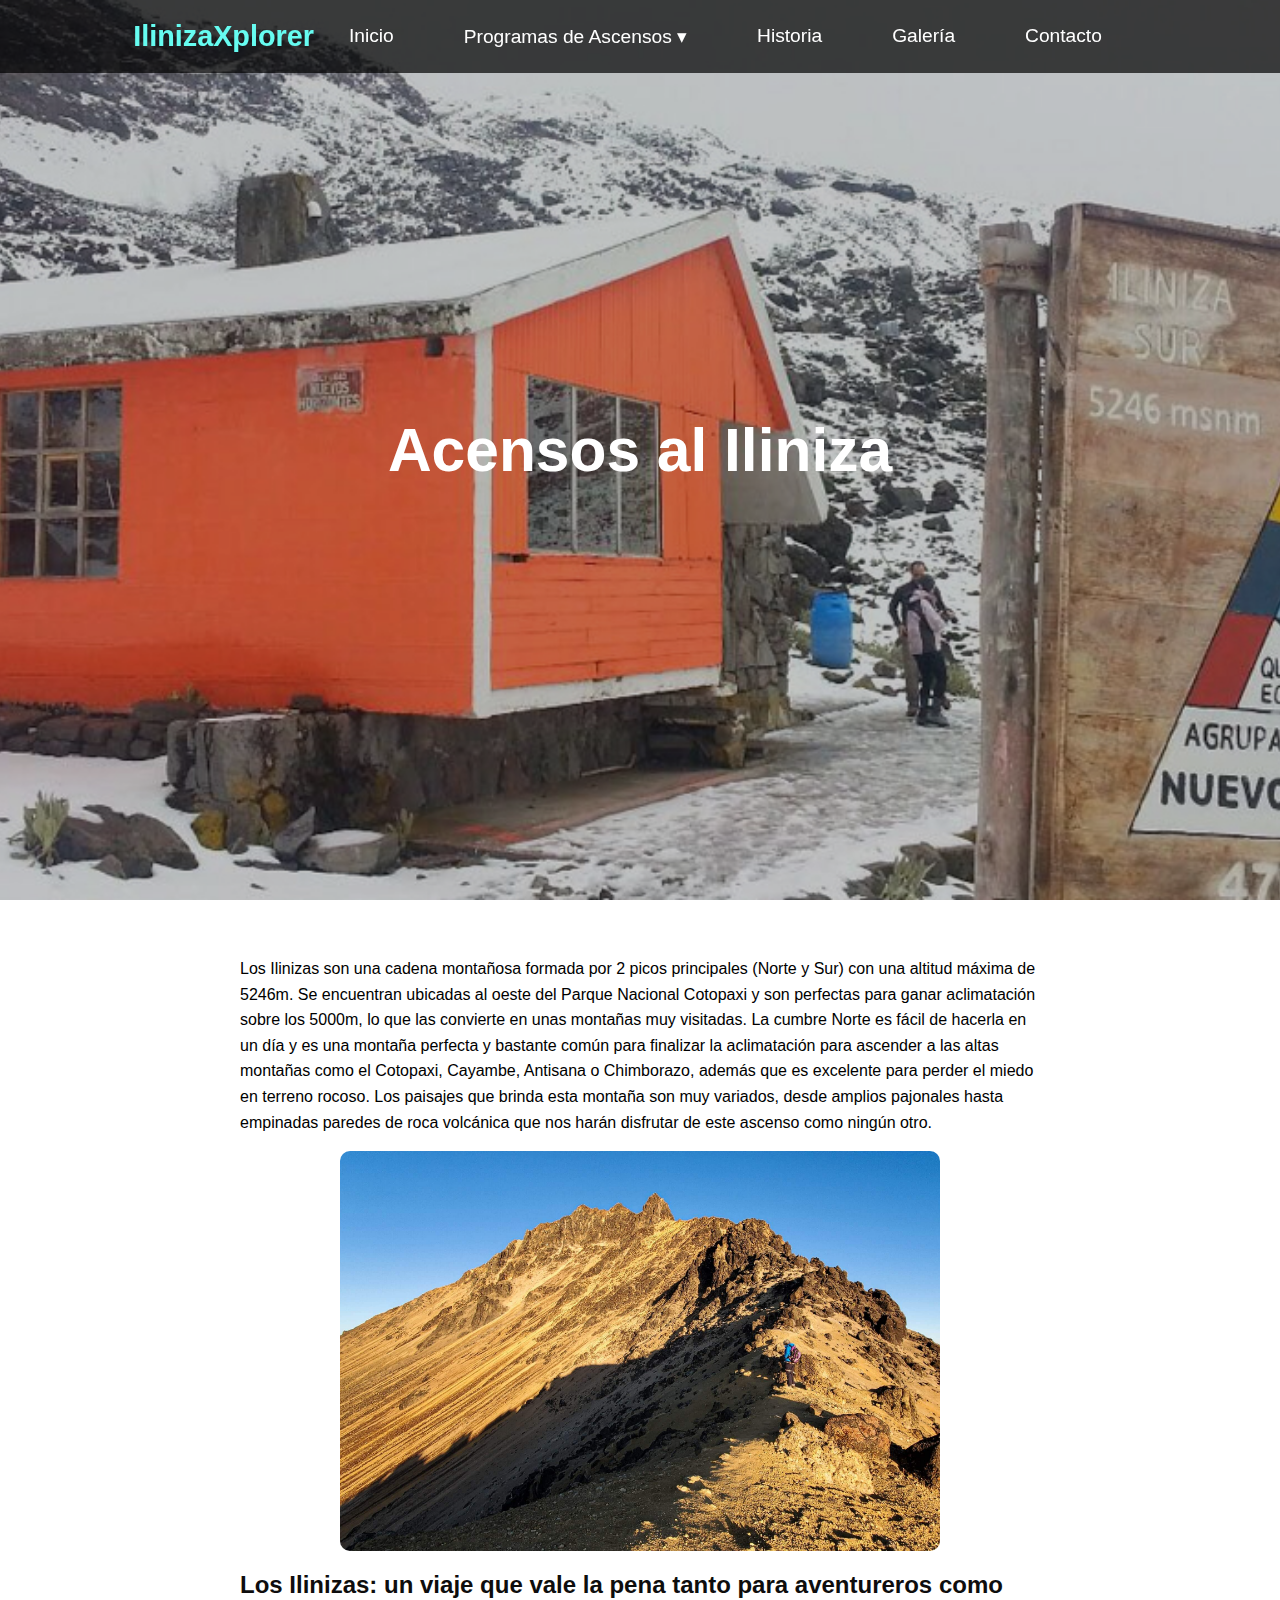
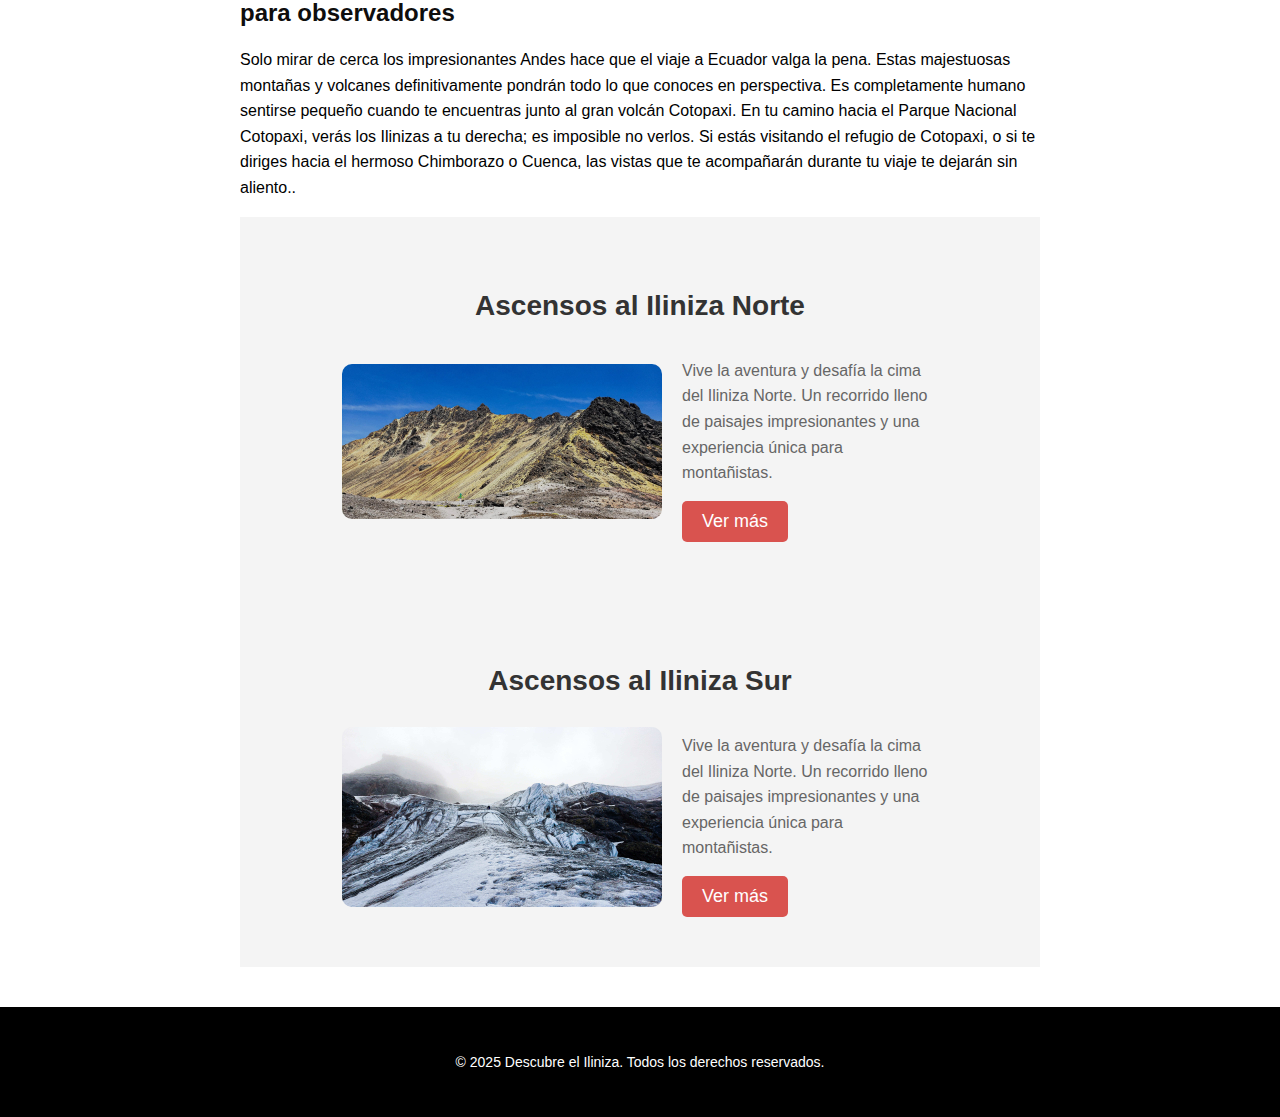
<file: acensos.html>
<!DOCTYPE html>
<html lang="es">
<head>
    <meta charset="UTF-8">
    <meta name="viewport" content="width=device-width, initial-scale=1.0">
    <title>IlinizaXplorers</title>
    <link rel="stylesheet" href="acensos.css">

</head>
<body>
    <!-- Menú de navegación -->
    <nav class="navbar">
        <div class="logo">IlinizaXplorer</div>
        <ul >
            <li><a href="index.html">Inicio</a></li>
            <li>
                <a href="acensos.html">Programas de Ascensos ▾</a>
                <ul class="dropdown-content">
                    <li><a href="iliniza_norte.html">Iliniza Norte</a></li>
                    <li><a href="iliniza_sur.html">Iliniza Sur</a></li>
                </ul>
            </li>
            <li><a href="conocer_mas.html">Historia</a></li>
            <li><a href="galeria.html">Galería</a></li>
            <li><a href="contacto.html">Contacto</a></li>
            <li><a href="#"></a></li>
        </ul>
    </nav>
    <!-- Contenedor principal con imagen -->
    <section class="video-section" style="background: url('volcano.png')   center/cover;">
        <div class="texto">
            <p></p>
            <h1> Acensos al Iliniza </h1>
         
        </div>
       

       
    </section>

    <!-- Contenido principal -->
    <div class="content">
        
        
      
         
        <p>Los Ilinizas son una cadena montañosa formada por 2 picos principales (Norte y Sur) con una altitud máxima de 5246m. Se encuentran ubicadas al oeste del Parque Nacional Cotopaxi y son perfectas para ganar aclimatación sobre los 5000m, lo que las convierte en unas montañas muy visitadas. La cumbre Norte es fácil de hacerla en un día y es una montaña perfecta y bastante común para finalizar la aclimatación para ascender a las altas montañas como el Cotopaxi, Cayambe, Antisana o Chimborazo, además que es excelente para perder el miedo en terreno rocoso. Los paisajes que brinda esta montaña son muy variados, desde amplios pajonales 
            hasta empinadas paredes de roca volcánica que nos harán disfrutar de este ascenso como ningún otro.</p>
       
      
        
        <div class="gallery-container">
            <div class="gallery">
                <img src="img10.jpg" class="active">
                <img src="img11.jpg">
                <img src="img12.jpg">
                <img src="img13.jpg">
            </div>
        </div>
       
        <DIV>
           
        </DIV>
        <h2>Los Ilinizas: un viaje que vale la pena tanto para aventureros como para observadores</h2>
        <p>
            Solo mirar de cerca los impresionantes Andes hace que el viaje a Ecuador valga la pena. Estas majestuosas montañas y volcanes definitivamente pondrán todo lo que conoces en perspectiva. Es completamente humano sentirse pequeño cuando te encuentras junto al gran volcán Cotopaxi. En tu camino hacia el Parque Nacional Cotopaxi, verás los Ilinizas a tu derecha; es imposible no verlos. Si estás visitando el refugio de Cotopaxi, o si te diriges hacia el hermoso 
            Chimborazo o Cuenca, las vistas que te acompañarán durante tu viaje te dejarán sin aliento..
        </p>
        <section class="ascensos">
            <h2>Ascensos al Iliniza Norte</h2>
            <div class="ascenso-contenido">
                <img src="img17.jpg" alt="Ascenso al Iliniza Norte">
                <div class="info">
                    <p>Vive la aventura y desafía la cima del Iliniza Norte. Un recorrido lleno de paisajes impresionantes y una experiencia única para montañistas.</p>
                    <a href="iliniza_norte.html" class="boton">Ver más</a>
                </div>
            </div>
        </section>
        <section class="ascensos">
            <h2>Ascensos al Iliniza Sur</h2>
            <div class="ascenso-contenido">
                <img src="img23.jpg" alt="Ascenso al Iliniza Sur">
                <div class="info">
                    <p>Vive la aventura y desafía la cima del Iliniza Norte. Un recorrido lleno de paisajes impresionantes y una experiencia única para montañistas.</p>
                    <a href="iliniza_sur.html" class="boton">Ver más</a>
                </div>
            </div>
        </section>
        
        
    </div>
    <div>

    </div>
    <script>
        document.addEventListener("DOMContentLoaded", function() {
            let index = 0;
            const images = document.querySelectorAll(".gallery img");
        
            function changeImage() {
                images[index].classList.remove("active");
                index = (index + 1) % images.length;
                images[index].classList.add("active");
            }
        
            setInterval(changeImage, 3000); // Cambia cada 3 segundos
        });
        </script>
    <footer  style="background-color: #000; color: #fff; padding: 30px 10%;">
                <div  style=" align-items: center; text-align: center;">
                    <p style=" font-size: 14px;">&copy; 2025 Descubre el Iliniza. Todos los derechos reservados.</p>
        
                </div>
        
     </footer>
</body>
</html>
</file>
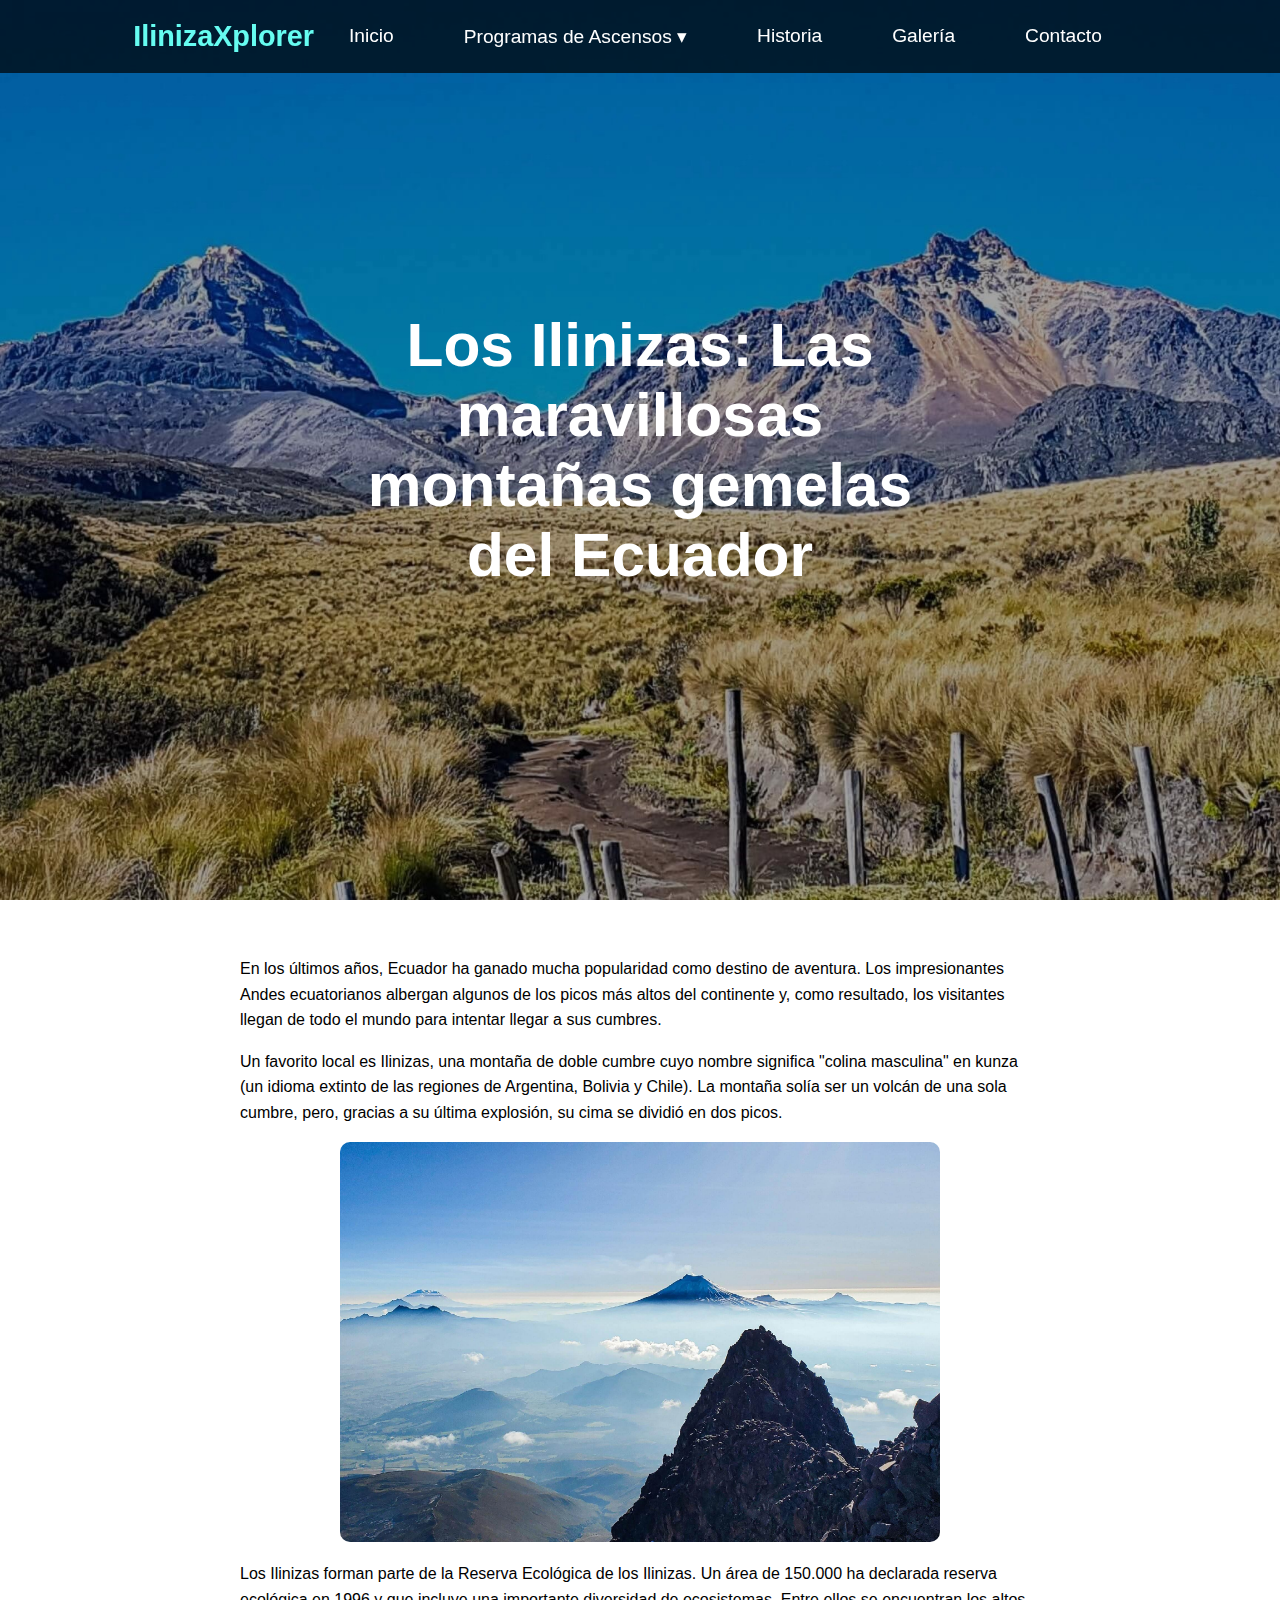
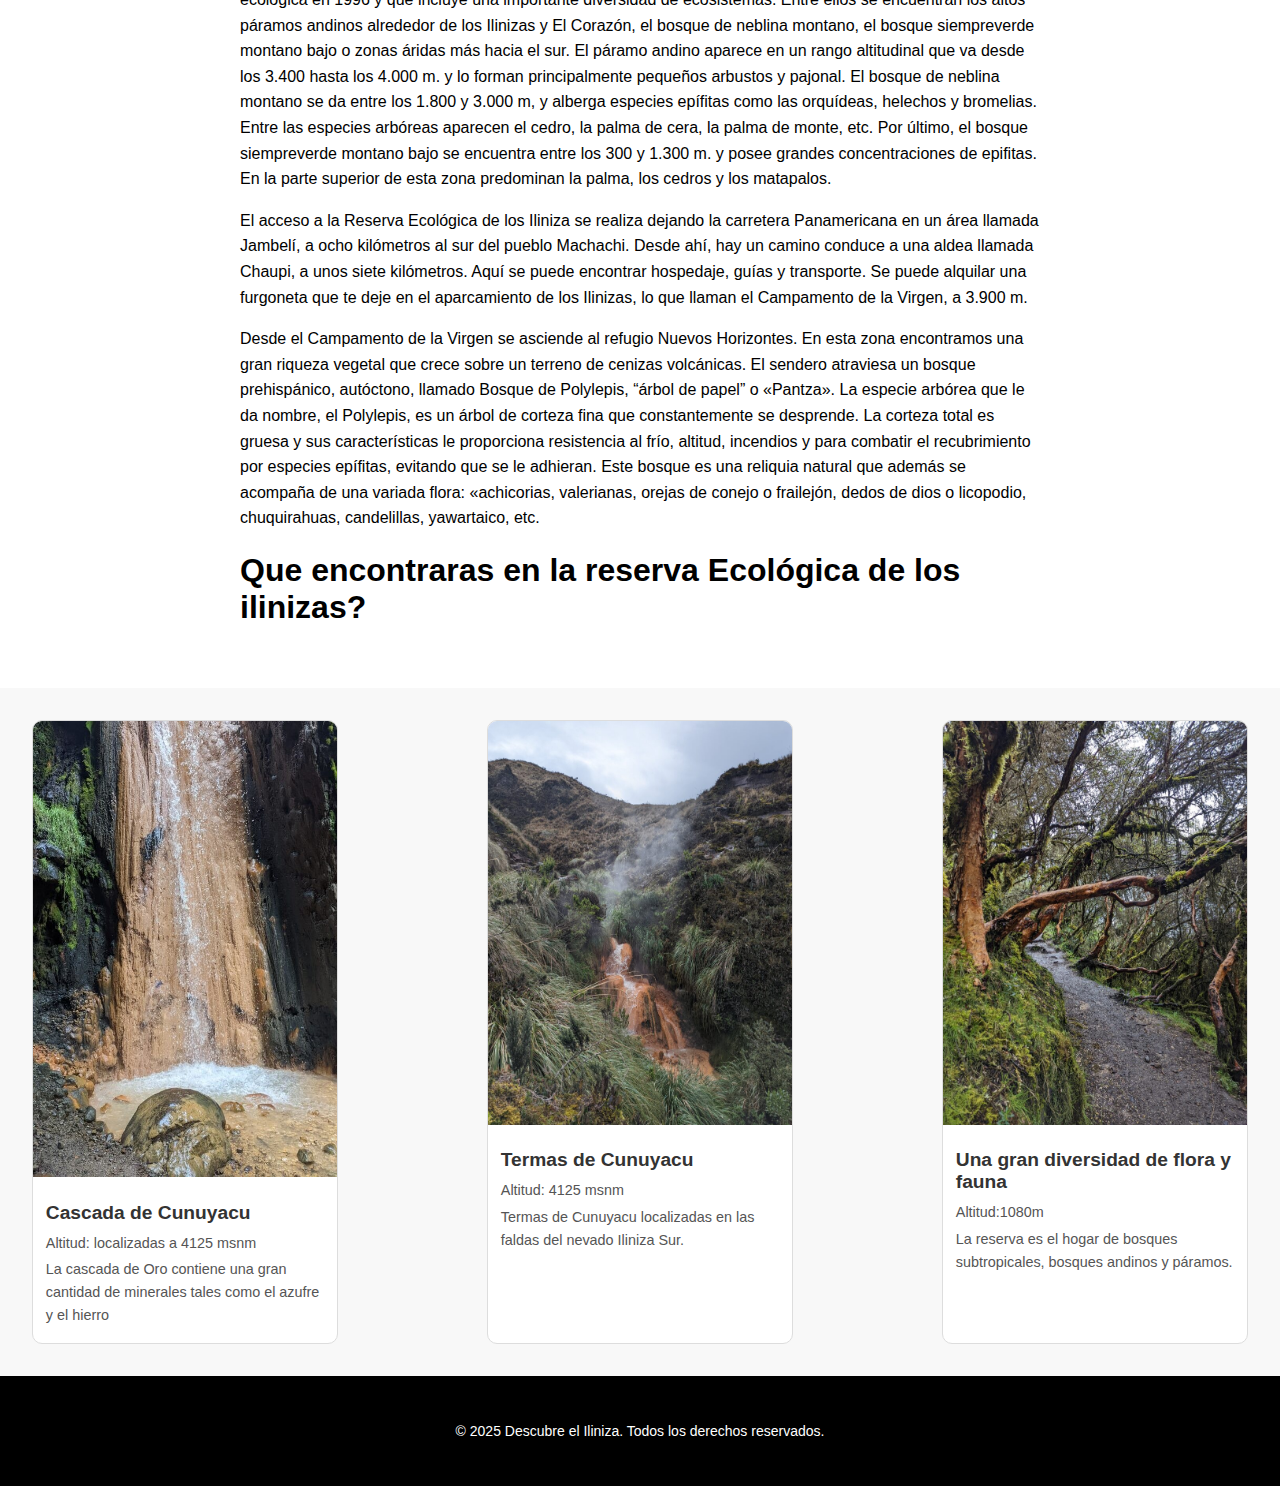
<file: conocer_mas.html>
<!DOCTYPE html>
<html lang="es">
<head>
    <meta charset="UTF-8">
    <meta name="viewport" content="width=device-width, initial-scale=1.0">
    <title>IlinizaXplorers</title>
    <link rel="stylesheet" href="conocer.css">

</head>
<body>
    <!-- Menú de navegación -->
    <nav class="navbar">
        <div class="logo">IlinizaXplorer</div>
        <ul >
            <li><a href="index.html">Inicio</a></li>
            <li>
                <a href="acensos.html">Programas de Ascensos ▾</a>
                <ul class="dropdown-content">
                    <li><a href="iliniza_norte.html">Iliniza Norte</a></li>
                    <li><a href="iliniza_sur.html">Iliniza Sur</a></li>
                </ul>
            </li>
            <li><a href="conocer_mas.html">Historia</a></li>
            <li><a href="galeria.html">Galería</a></li>
            <li><a href="contacto.html">Contacto</a></li>
            <li><a href="#"></a></li>
        </ul>
    </nav>
    <!-- Contenedor principal con imagen -->
    <section class="video-section" style="background: url('conocer.JPG') center/cover;">
        <div class="texto">
            <p></p>
            <h1>Los Ilinizas: Las maravillosas montañas gemelas del Ecuador </h1>
         
        </div>
       

       
    </section>

    <!-- Contenido principal -->
    <div class="content">
     
        <p>En los últimos años, Ecuador ha ganado mucha popularidad como destino de aventura. Los impresionantes Andes ecuatorianos albergan algunos de los picos más altos del continente y, como resultado, los visitantes llegan de todo el mundo para intentar llegar a sus cumbres.</p>
        <p>Un favorito local es Ilinizas, una montaña de doble cumbre cuyo nombre significa "colina masculina" en kunza (un idioma extinto de las regiones de Argentina, Bolivia y Chile). La montaña solía ser un volcán de una sola cumbre, pero, gracias a su última explosión, su cima se dividió en dos picos.</p>
        <div class="gallery-container">
            <div class="gallery">
                <img src="img12.jpg" class="active">
                <img src="img3.jpg">
                <img src="img4.jpg">
                <img src="img6.jpg">
            </div>
        </div>
        <h2></h2>
        <p>

            Los Ilinizas forman parte de la Reserva Ecológica de los Ilinizas. Un área de 150.000 ha declarada reserva ecológica en 1996 y que incluye una importante diversidad de ecosistemas. Entre ellos se encuentran los altos páramos andinos alrededor de los Ilinizas y El Corazón, el bosque de neblina montano, el bosque siempreverde montano bajo o zonas áridas más hacia el sur.

 

            El páramo andino aparece en un rango altitudinal que va desde los 3.400 hasta los 4.000 m. y lo forman principalmente pequeños arbustos y pajonal. El bosque de neblina montano se da entre los 1.800 y 3.000 m, y alberga especies epífitas como las orquídeas, helechos y bromelias. Entre las especies arbóreas aparecen el cedro, la palma de cera, la palma de monte, etc. Por último, el bosque siempreverde montano bajo se encuentra entre los 300 y 1.300 m. y posee grandes concentraciones de epifitas. En la parte superior de esta zona predominan la palma, los cedros y los matapalos.

                


           
        </p>
        <p>
            El acceso a la Reserva Ecológica de los Iliniza se realiza dejando la carretera Panamericana en un área llamada Jambelí, a ocho kilómetros al sur del pueblo Machachi. Desde ahí, hay un camino conduce a una aldea llamada Chaupi, a unos siete kilómetros. Aquí se puede encontrar hospedaje, guías y transporte. Se puede alquilar una furgoneta que te deje en el aparcamiento de los Ilinizas, lo que llaman el Campamento de la Virgen, a 3.900 m.

        </p>
         <p> Desde el Campamento de la Virgen se asciende al refugio Nuevos Horizontes. En esta zona encontramos una gran riqueza vegetal que crece sobre un terreno de cenizas volcánicas. El sendero atraviesa un bosque prehispánico, autóctono, llamado Bosque de Polylepis, “árbol de papel” o «Pantza». La especie arbórea que le da nombre, el Polylepis, es un árbol de corteza fina que constantemente se desprende. La corteza total es gruesa y sus características le proporciona resistencia al frío, altitud, incendios y para combatir el recubrimiento por especies epífitas, evitando que se le adhieran. Este bosque es una reliquia natural que además se acompaña de una variada flora: «achicorias, valerianas, orejas de conejo o frailejón, dedos de dios o licopodio,
            chuquirahuas, candelillas, yawartaico, etc.</p>
     
    <h1>Que encontraras en la reserva Ecológica de los ilinizas?</h1>    
    </div>
    <section class="imagen-galery">
        <div class="galery-item">
            <img src="img1.jpg" >
            <div class="galery-info">
                <h3>Cascada de Cunuyacu</h3>
                <p>Altitud: localizadas a 4125 msnm </p>
                <p>La cascada de Oro contiene una gran cantidad de minerales tales como el azufre y el hierro</p>
                

            </div>
        </div>
        <div class="galery-item">
            <img src="img5.jpg" >
            <div class="galery-info">
                <h3>Termas de Cunuyacu</h3>
                <p>Altitud:  4125 msnm </p>
                <p> Termas de Cunuyacu localizadas en las faldas del nevado Iliniza Sur. </p>
               
            </div>
        </div>
        <div class="galery-item">
            <img src="img3.jpg">
            <div class="galery-info">
                <h3>Una gran diversidad de flora y fauna </h3>
                <p>Altitud:1080m</p>
                <p>La reserva es el hogar de bosques subtropicales, bosques andinos y páramos. </p>
                
            </div>
        </div>
    </section>


    <script>
        document.addEventListener("DOMContentLoaded", function() {
            let index = 0;
            const images = document.querySelectorAll(".gallery img");
        
            function changeImage() {
                images[index].classList.remove("active");
                index = (index + 1) % images.length;
                images[index].classList.add("active");
            }
        
            setInterval(changeImage, 3000); // Cambia cada 3 segundos
        });
        </script>
    <footer  style="background-color: #000; color: #fff; padding: 30px 10%;">
                <div  style=" align-items: center; text-align: center;">
                    <p style=" font-size: 14px;">&copy; 2025 Descubre el Iliniza. Todos los derechos reservados.</p>
        
                </div>
        
     </footer>
</body>
</html>
</file>
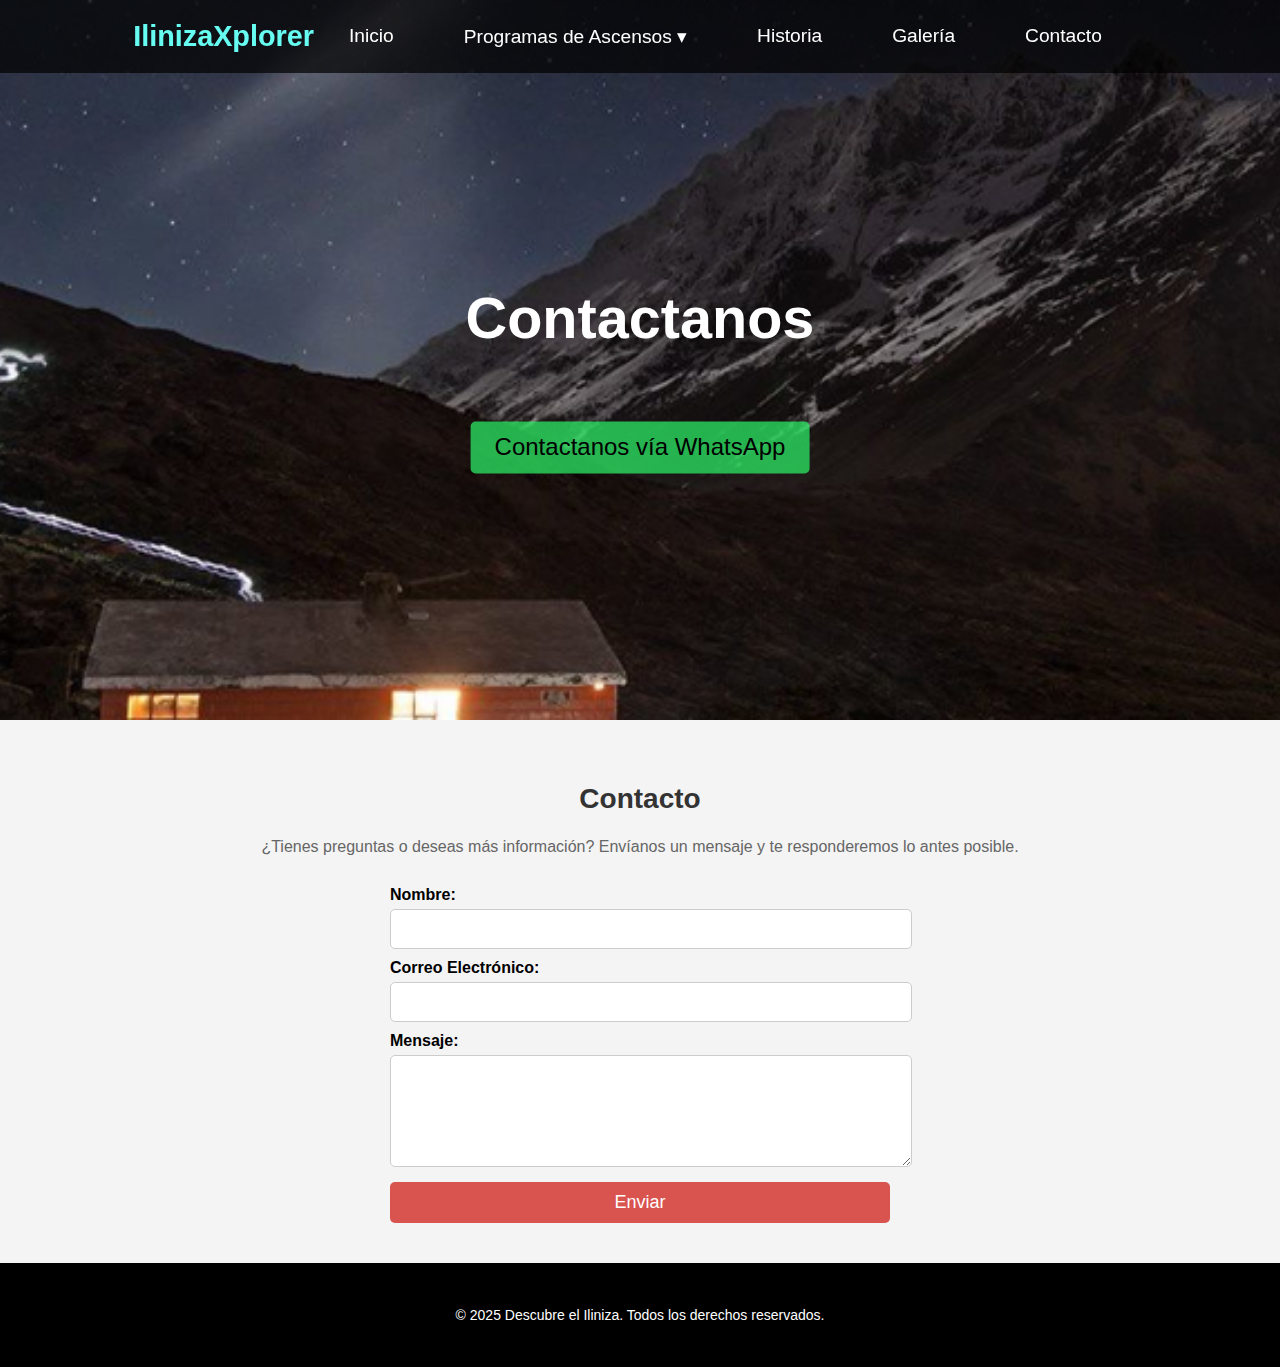
<file: contacto.html>
<!DOCTYPE html>
<html lang="es">
    <head>
        <meta charset="UTF-8">
        <meta name="viewport" content="width=device-width, initial-scale=1.0">
        <title>Descubre el Iliniza</title>
        <link rel="stylesheet" href="contacto.css">
    </head>
    <body>
        <nav class="navbar">
            <div class="logo">IlinizaXplorer</div>
            <ul >
                <li><a href="index.html">Inicio</a></li>
                <li>
                    <a href="acensos.html">Programas de Ascensos ▾</a>
                    <ul class="dropdown-content">
                        <li><a href="iliniza_norte.html">Iliniza Norte</a></li>
                        <li><a href="iliniza_sur.html">Iliniza Sur</a></li>
                    </ul>
                </li>
                <li><a href="conocer_mas.html">Historia</a></li>
                <li><a href="galeria.html">Galería</a></li>
                <li><a href="contacto.html">Contacto</a></li>
                <li><a href="#"></a></li>
            </ul>
        </nav>
        
        

        

        <section class="video-section" style="background: url('contacto.png')   center/cover;">
            <div class="ct-content" style="text-align: center;">
                <h1 >  Contactanos</h1>
            
                    <a class="cta-button" href="https://w.app/roqm0c" >Contactanos vía WhatsApp</a>
            </div>
        </section>
        <section class="contacto">
            <h2>Contacto</h2>
            <p>¿Tienes preguntas o deseas más información? Envíanos un mensaje y te responderemos lo antes posible.</p>
            
            <form action= "https://formsubmit.co/f329a14447905c7eb2786edda7fc531d" 1d method="POST">
                <input type="hidden" name="_next" value="https://fernando216vt.github.io/proyecto-final/contacto.html">
                <input type="hidden" name="_captcha" value="false">
        
                <label for="nombre">Nombre:</label>
                <input type="text" id="nombre" name="nombre" required>
        
                <label for="email">Correo Electrónico:</label>
                <input type="email" id="email" name="email" required>
        
                <label for="mensaje">Mensaje:</label>
                <textarea id="mensaje" name="mensaje" rows="5" required></textarea>
        
                <button type="submit">Enviar</button>
            </form>
        </section>

        <footer  style="background-color: #000; color: #fff; padding: 30px 20%;">
            <div  style=" align-items: center; text-align: center;">
                <p style=" font-size: 14px;">&copy; 2025 Descubre el Iliniza. Todos los derechos reservados.</p>

            </div>

        </footer>
    </body>
</html>
</file>
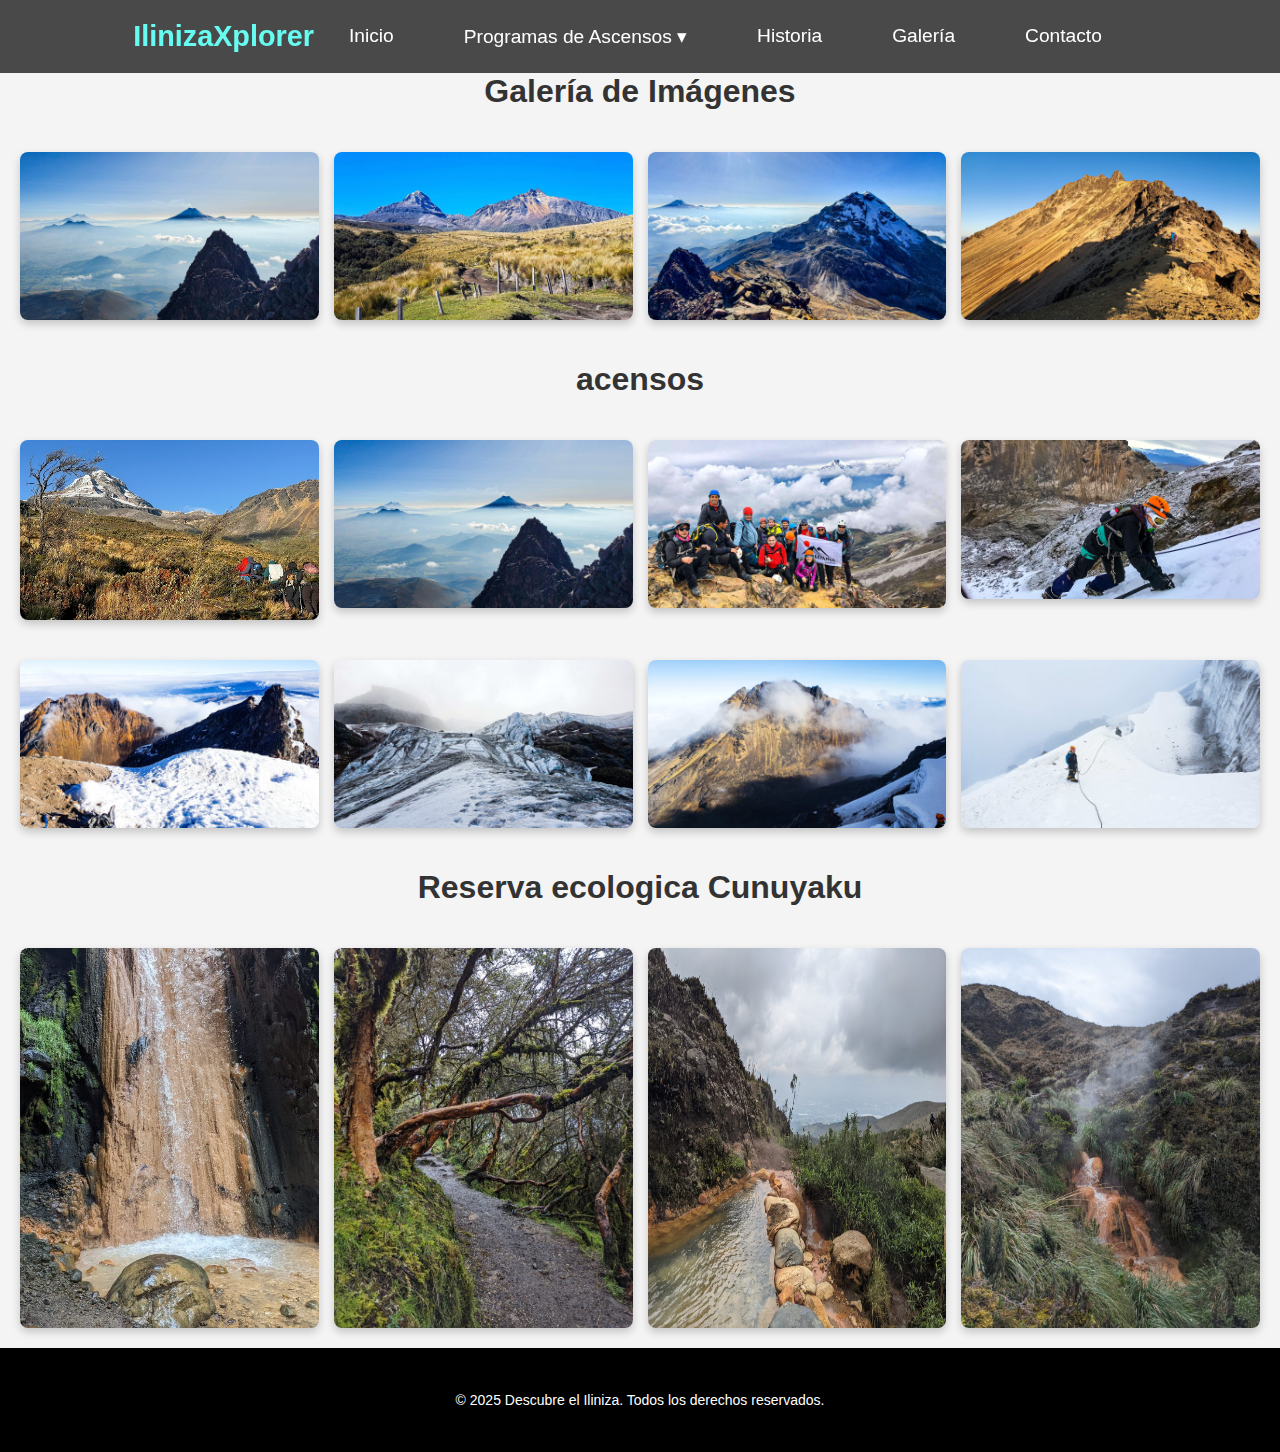
<file: galeria.html>
<!DOCTYPE html>
<html lang="es">
<head>
    <meta charset="UTF-8">
    <meta name="viewport" content="width=device-width, initial-scale=1.0">
    <title>Galería de Imágenes</title>
    <link rel="stylesheet" href="galery.css">

</head>
<body>
    <nav class="navbar">
        <div class="logo">IlinizaXplorer</div>
        <ul >
            <li><a href="index.html">Inicio</a></li>
            <li>
                <a href="acensos.html">Programas de Ascensos ▾</a>
                <ul class="dropdown-content">
                    <li><a href="iliniza_norte.html">Iliniza Norte</a></li>
                    <li><a href="iliniza_sur.html">Iliniza Sur</a></li>
                </ul>
            </li>
            <li><a href="conocer_mas.html">Historia</a></li>
            <li><a href="galeria.html">Galería</a></li>
            <li><a href="contacto.html">Contacto</a></li>
            <li><a href="#"></a></li>
        </ul>
    </nav>
    
    
    
    <p><br><br><h1>Galería de Imágenes</h1></p>
    <div class="gallery">
        <img src="img12.jpg" alt="Imagen 1">
        <img src="img8.jpg" alt="Imagen 2">
        <img src="img11.jpg" alt="Imagen 3">
        <img src="img10.jpg" alt="Imagen 4">
      
        
    </div>
    <div><h1>acensos</h1></div>  
    <div class="gallery">
        <img src="img14.jpg" alt="Imagen 5" class="dos">
        <img src="img12.jpg" alt="Imagen 2">
        <img src="img13.jpg" alt="Imagen 3">
        <img src="img20.jpg" alt="Imagen 4">
       


    </div>
    <div class="gallery">

        <img src="img24.jpg" alt="Imagen 5">
        <img src="img23.jpg" alt="Imagen 2">
        <img src="img22.jpg" alt="Imagen 3">
        <img src="img21.jpg" alt="Imagen 4">
    </div>
    <h1>Reserva ecologica Cunuyaku</h1>

    <div class="gallery">
        <img src="img1.jpg" alt="Imagen 5" class="uno">
        <img src="img3.jpg" alt="Imagen 2" class="uno">
        <img src="img4.jpg" alt="Imagen 3" class="uno">
        <img src="img5.jpg" alt="Imagen 4" class="uno">
    </div>
    <footer style="background-color: #000; color: #fff; padding: 30px 0; width: 100%; text-align: center;">
        <div>
            <p style="font-size: 14px;">&copy; 2025 Descubre el Iliniza. Todos los derechos reservados.</p>
        </div>
    </footer>
    
    
   
        
</body>
</html>
</file>
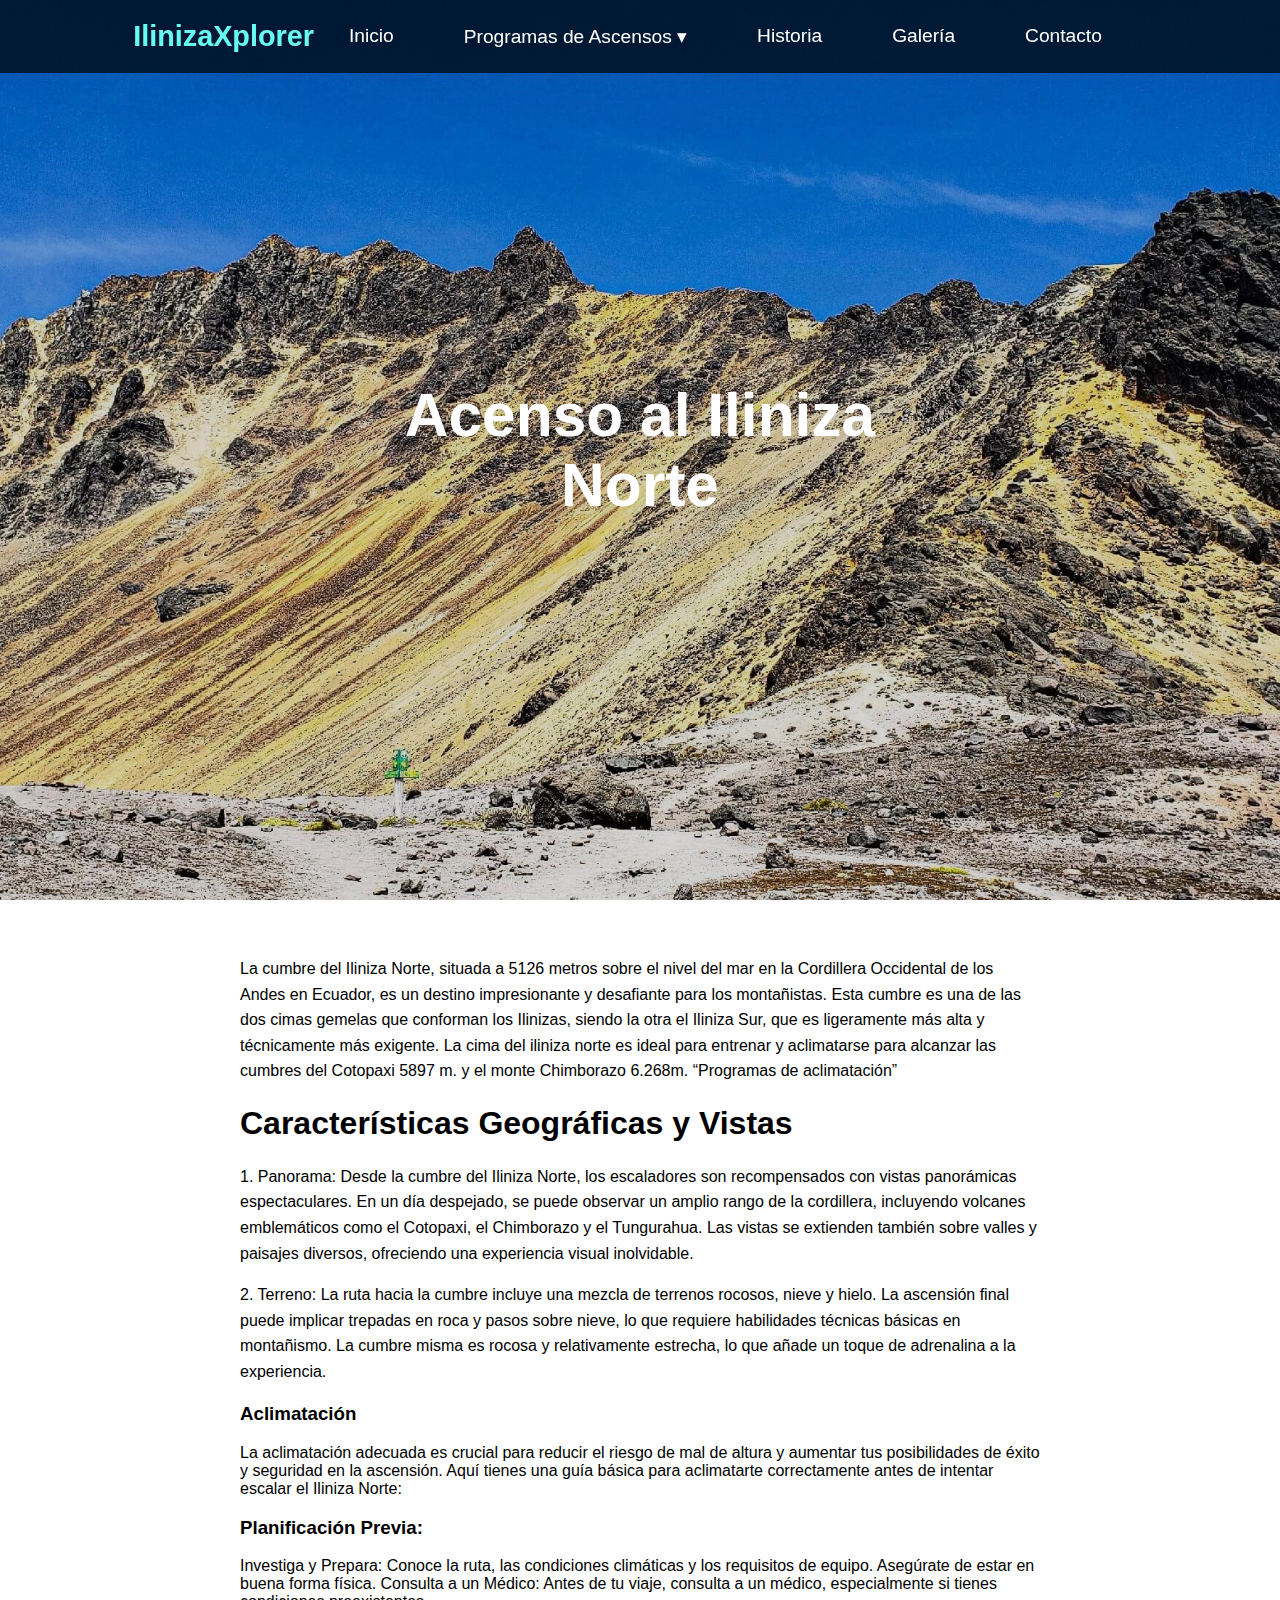
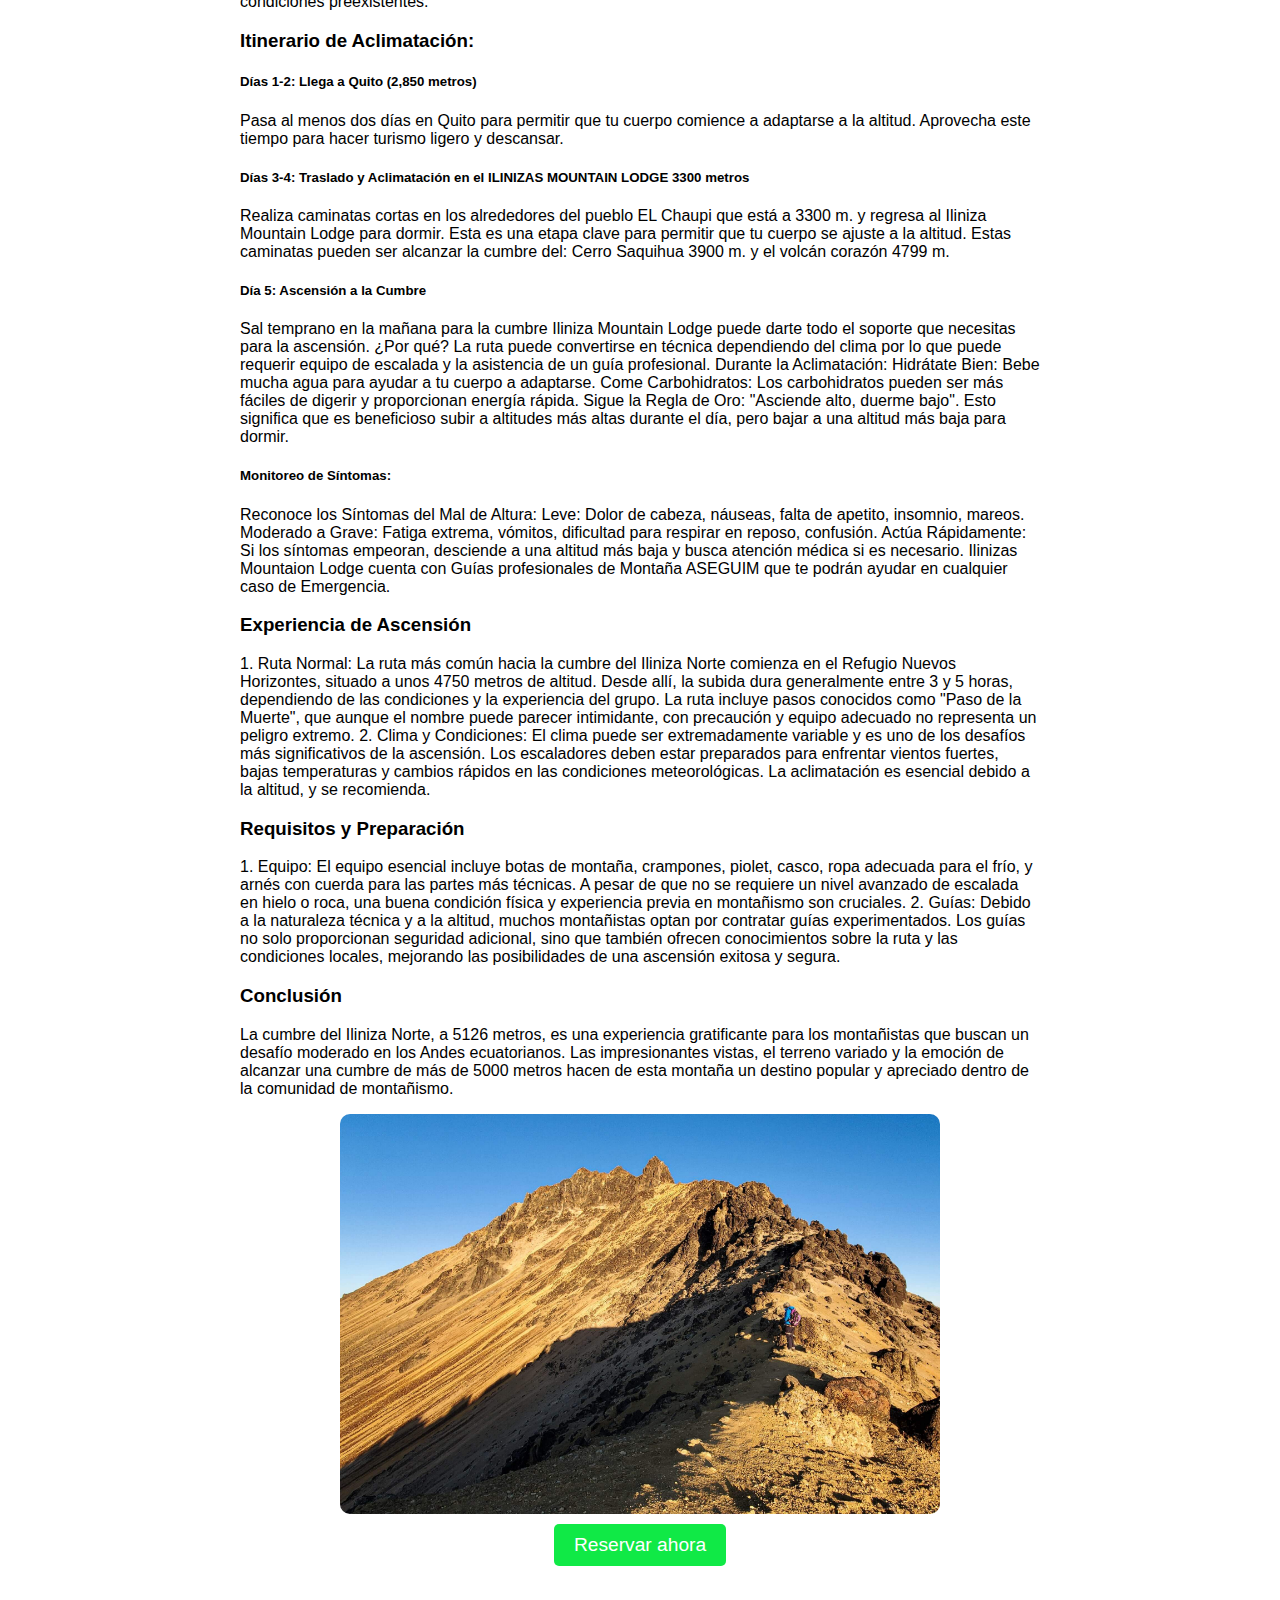
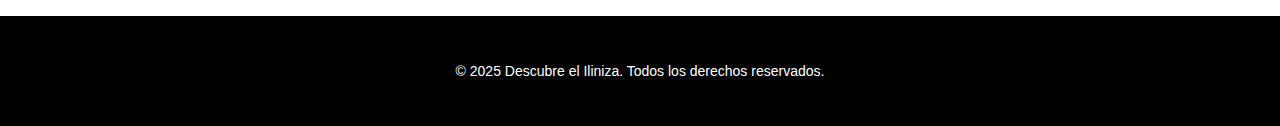
<file: iliniza_norte.html>
<!DOCTYPE html>
<html lang="es">
<head>
    <meta charset="UTF-8">
    <meta name="viewport" content="width=device-width, initial-scale=1.0">
    <title>IlinizaXplorers</title>
    <link rel="stylesheet" href="iliniza_norte.css">

</head>
<body>
    <!-- Menú de navegación -->
    <nav class="navbar">
        <div class="logo">IlinizaXplorer</div>
        <ul >
            <li><a href="index.html">Inicio</a></li>
            <li>
                <a href="acensos.html">Programas de Ascensos ▾</a>
                <ul class="dropdown-content">
                    <li><a href="iliniza_norte.html">Iliniza Norte</a></li>
                    <li><a href="iliniza_sur.html">Iliniza Sur</a></li>
                </ul>
            </li>
            <li><a href="conocer_mas.html">Historia</a></li>
            <li><a href="galeria.html">Galería</a></li>
            <li><a href="contacto.html">Contacto</a></li>
            <li><a href="#"></a></li>
        </ul>
    </nav>
    <!-- Contenedor principal con imagen -->
    <section class="video-section" style="background: url('img17.jpg')   center/cover;">
        <div class="texto">
            <p></p>
            <h1> Acenso al Iliniza Norte </h1>
         
        </div>
       

       
    </section>

    <!-- Contenido principal -->
    <div class="content">
        
        
      <p>La cumbre del Iliniza Norte, situada a 5126 metros sobre el nivel del mar en la Cordillera Occidental de los Andes en Ecuador, es un destino impresionante y desafiante para los montañistas. Esta cumbre es una de las dos cimas gemelas que conforman los Ilinizas, siendo la otra el Iliniza Sur, que es ligeramente más alta y técnicamente más exigente. La cima del iliniza norte es ideal para entrenar y aclimatarse
         para alcanzar las cumbres del Cotopaxi 5897 m. y el monte Chimborazo 6.268m. “Programas de aclimatación”</p>
         
         <h1 color="red">Características Geográficas y Vistas</h1>
        <p>
                            
                1. Panorama: Desde la cumbre del Iliniza Norte, los escaladores son recompensados con vistas panorámicas espectaculares. En un día despejado, se puede observar un amplio rango de la cordillera, incluyendo volcanes emblemáticos como el Cotopaxi, el Chimborazo y el Tungurahua. Las vistas se extienden también sobre valles y paisajes diversos, ofreciendo una experiencia visual inolvidable.

        <p> 2. Terreno: La ruta hacia la cumbre incluye una mezcla de terrenos rocosos, nieve y hielo. La ascensión final puede implicar trepadas en roca y pasos sobre nieve, lo que requiere habilidades técnicas básicas en montañismo. La cumbre misma es rocosa y relativamente estrecha, lo que añade un toque de adrenalina a la experiencia.</p>       

        <h3>Aclimatación</h3>        
                La aclimatación adecuada es crucial para reducir el riesgo de mal de altura y aumentar tus posibilidades de éxito y seguridad en la ascensión. Aquí tienes una guía básica para aclimatarte correctamente antes de intentar escalar el Iliniza Norte:

        <h3>    Planificación Previa:</h3>
                Investiga y Prepara: Conoce la ruta, las condiciones climáticas y los requisitos de equipo. Asegúrate de estar en buena forma física.
                Consulta a un Médico: Antes de tu viaje, consulta a un médico, especialmente si tienes condiciones preexistentes.
        <h3>Itinerario de Aclimatación:</h3>        
                <h5>Días 1-2: Llega a Quito (2,850 metros)</h5>
                Pasa al menos dos días en Quito para permitir que tu cuerpo comience a adaptarse a la altitud. Aprovecha este tiempo para hacer turismo ligero y descansar.
                <h5>Días 3-4: Traslado y Aclimatación en el ILINIZAS MOUNTAIN LODGE 3300 metros</h5>
                Realiza caminatas cortas en los alrededores del pueblo EL Chaupi que está a 3300 m. y regresa al Iliniza Mountain Lodge para dormir. Esta es una etapa clave para permitir que tu cuerpo se ajuste a la altitud.
                Estas caminatas pueden ser alcanzar la cumbre del: Cerro Saquihua 3900 m. y el volcán corazón 4799 m.
                <h5>Día 5: Ascensión a la Cumbre</h5>
                Sal temprano en la mañana para la cumbre Iliniza Mountain Lodge puede darte todo el soporte que necesitas para la ascensión. ¿Por qué? La ruta puede convertirse en técnica dependiendo del clima por lo que puede requerir equipo de escalada y la asistencia de un guía profesional.
                Durante la Aclimatación:
                Hidrátate Bien: Bebe mucha agua para ayudar a tu cuerpo a adaptarse.
                Come Carbohidratos: Los carbohidratos pueden ser más fáciles de digerir y proporcionan energía rápida.
                Sigue la Regla de Oro: "Asciende alto, duerme bajo". Esto significa que es beneficioso subir a altitudes más altas durante el día, pero bajar a una altitud más baja para dormir.
                <h5>Monitoreo de Síntomas:</h5>
                Reconoce los Síntomas del Mal de Altura:
                Leve: Dolor de cabeza, náuseas, falta de apetito, insomnio, mareos.
                Moderado a Grave: Fatiga extrema, vómitos, dificultad para respirar en reposo, confusión.
                Actúa Rápidamente: Si los síntomas empeoran, desciende a una altitud más baja y busca atención médica si es necesario. Ilinizas Mountaion Lodge cuenta con Guías profesionales de Montaña ASEGUIM que te podrán ayudar en cualquier caso de Emergencia.
                <h3>Experiencia de Ascensión</h3>
                1. Ruta Normal: La ruta más común hacia la cumbre del Iliniza Norte comienza en el Refugio Nuevos Horizontes, situado a unos 4750 metros de altitud. Desde allí, la subida dura generalmente entre 3 y 5 horas, dependiendo de las condiciones y la experiencia del grupo. La ruta incluye pasos conocidos como "Paso de la Muerte", que aunque el nombre puede parecer intimidante, con precaución y equipo adecuado no representa un peligro extremo.

                2. Clima y Condiciones: El clima puede ser extremadamente variable y es uno de los desafíos más significativos de la ascensión. Los escaladores deben estar preparados para enfrentar vientos fuertes, bajas temperaturas y cambios rápidos en las condiciones meteorológicas. La aclimatación es esencial debido a la altitud, y se recomienda.

                <h3>Requisitos y Preparación</h3>
                1. Equipo: El equipo esencial incluye botas de montaña, crampones, piolet, casco, ropa adecuada para el frío, y arnés con cuerda para las partes más técnicas. A pesar de que no se requiere un nivel avanzado de escalada en hielo o roca, una buena condición física y experiencia previa en montañismo son cruciales.

                2. Guías: Debido a la naturaleza técnica y a la altitud, muchos montañistas optan por contratar guías experimentados. Los guías no solo proporcionan seguridad adicional, sino que también ofrecen conocimientos sobre la ruta y las condiciones locales, mejorando las posibilidades de una ascensión exitosa y segura.

                <h3>Conclusión</h3>
                La cumbre del Iliniza Norte, a 5126 metros, es una experiencia gratificante para los montañistas que buscan un desafío moderado en los Andes ecuatorianos. Las impresionantes vistas, el terreno variado y la emoción de alcanzar una cumbre de más de 5000 metros hacen de esta montaña un destino popular y apreciado dentro de la comunidad de montañismo.



        </p>
       
      
        
        <div class="gallery-container">
            <div class="gallery">
                <img src="img10.jpg" class="active">
                <img src="img16.jpg">
                <img src="img17.jpg">
                <img src="img15.jpg">
            </div>
        </div>
        <a   href="contacto.html" class="button t">Reservar ahora</a>
        
           
    
        
    </div>
    <div>

    </div>
    <script>
        document.addEventListener("DOMContentLoaded", function() {
            let index = 0;
            const images = document.querySelectorAll(".gallery img");
        
            function changeImage() {
                images[index].classList.remove("active");
                index = (index + 1) % images.length;
                images[index].classList.add("active");
            }
        
            setInterval(changeImage, 3000); // Cambia cada 3 segundos
        });
    </script>
    <footer  style="background-color: #000; color: #fff; padding:30px 0;">
        <div  style=" align-items: center; text-align: center;">
                    <p style=" font-size: 14px;">&copy; 2025 Descubre el Iliniza. Todos los derechos reservados.</p>
        
        </div>
        
    </footer>
</body>
</html>
</file>
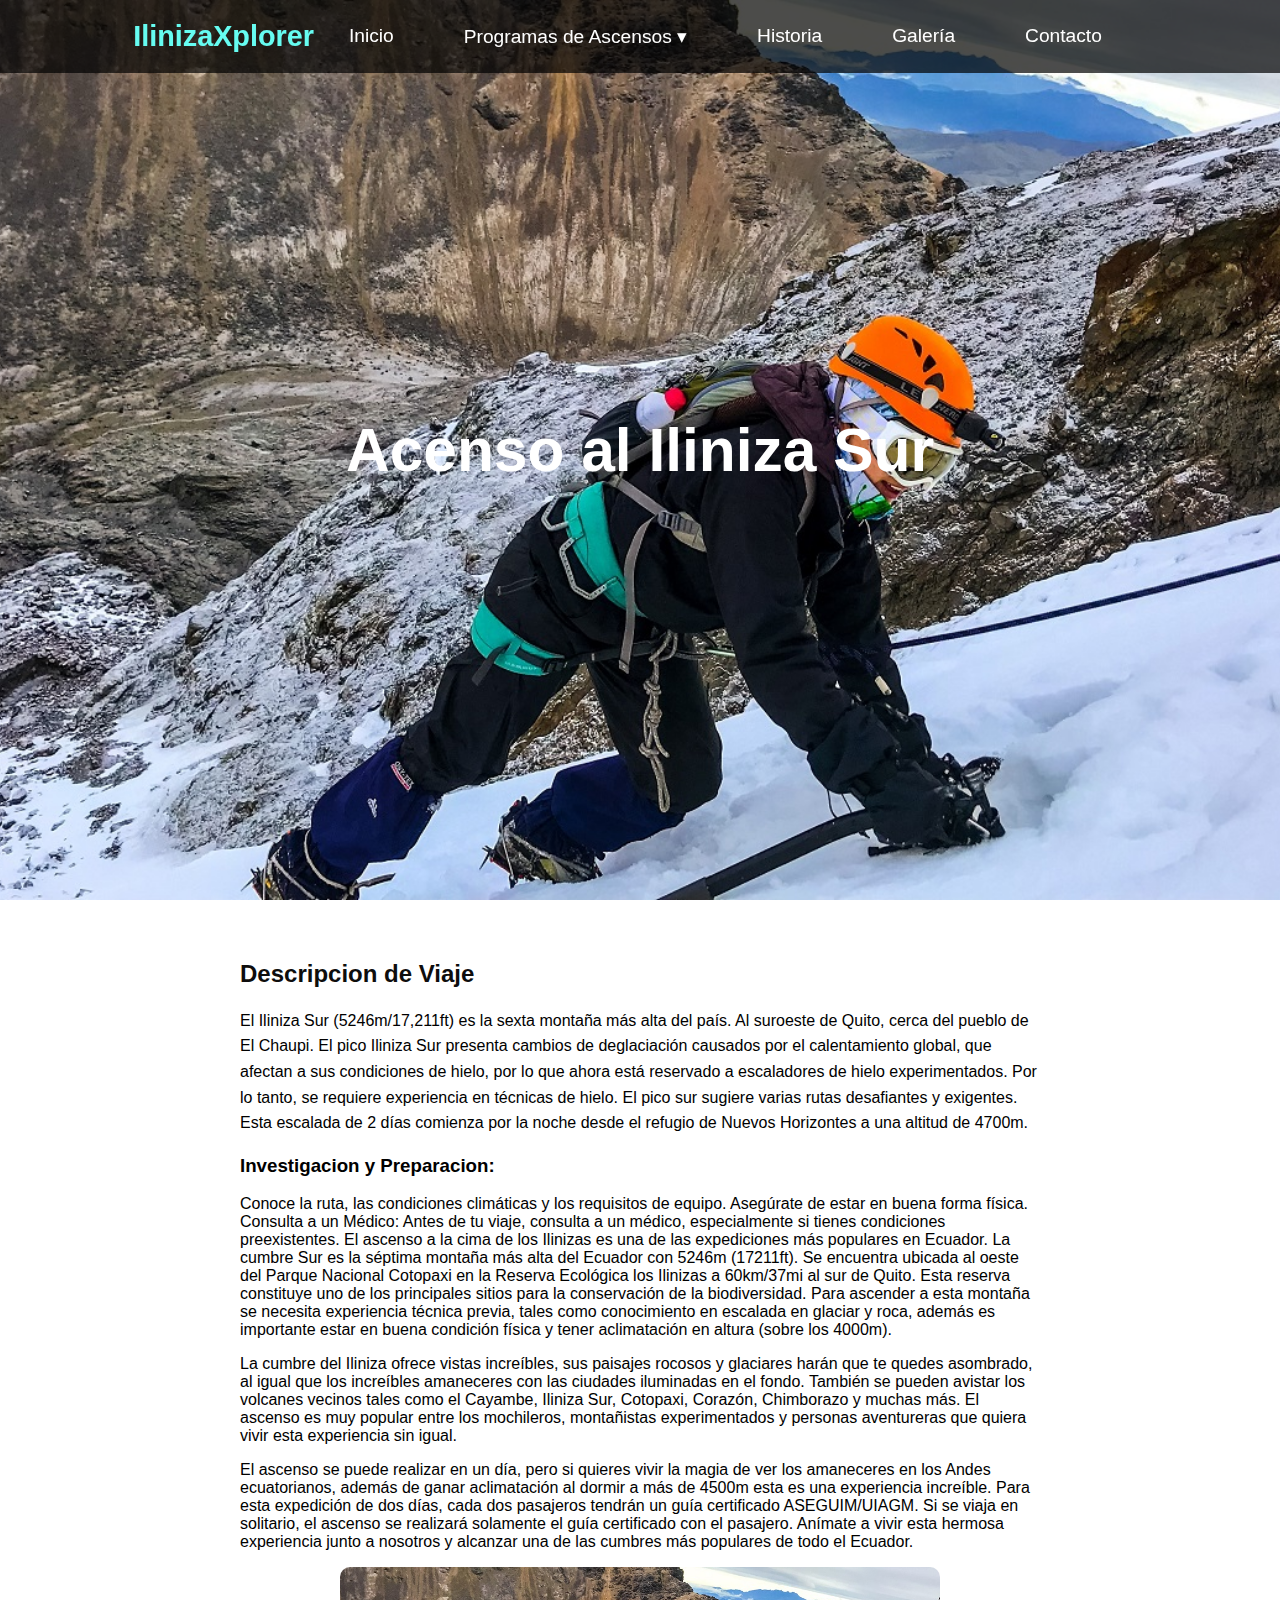
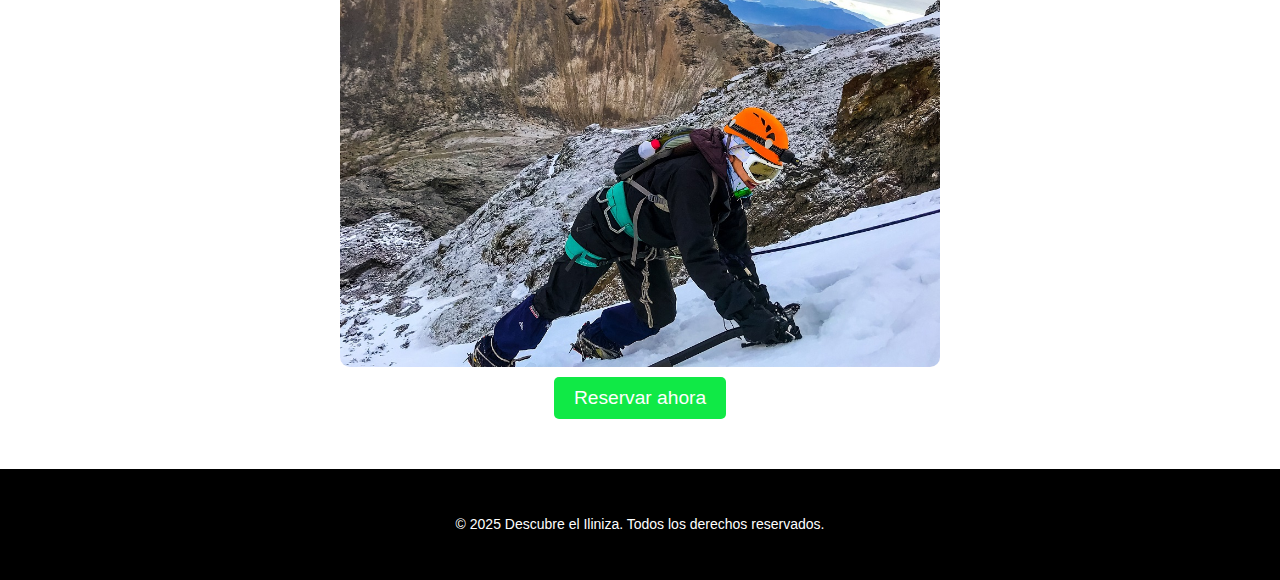
<file: iliniza_sur.html>
<!DOCTYPE html>
<html lang="es">
<head>
    <meta charset="UTF-8">
    <meta name="viewport" content="width=device-width, initial-scale=1.0">
    <title>IlinizaXplorers</title>
    <link rel="stylesheet" href="iliniza_sur.css">

</head>
<body>
    <!-- Menú de navegación -->
    <nav class="navbar">
        <div class="logo">IlinizaXplorer</div>
        <ul >
            <li><a href="index.html">Inicio</a></li>
            <li>
                <a href="acensos.html">Programas de Ascensos ▾</a>
                <ul class="dropdown-content">
                    <li><a href="iliniza_norte.html">Iliniza Norte</a></li>
                    <li><a href="iliniza_sur.html">Iliniza Sur</a></li>
                </ul>
            </li>
            <li><a href="conocer_mas.html">Historia</a></li>
            <li><a href="galeria.html">Galería</a></li>
            <li><a href="contacto.html">Contacto</a></li>
            <li><a href="#"></a></li>
        </ul>
    </nav>
    <!-- Contenedor principal con imagen -->
    <section class="video-section" style="background: url('img20.jpg')   center/cover;">
        <div class="texto">
            <p></p>
            <h1> Acenso al Iliniza Sur </h1>
         
        </div>
       

       
    </section>

    <!-- Contenido principal -->
    <div class="content">
        
        <h2>Descripcion de Viaje</h2>
      <p>
        El Iliniza Sur (5246m/17,211ft) es la sexta montaña más alta del país. Al suroeste de Quito, cerca del pueblo de El Chaupi. El pico Iliniza Sur presenta cambios de deglaciación causados por el calentamiento global, que afectan a sus condiciones de hielo, por lo que ahora está reservado a escaladores de hielo experimentados. Por lo tanto, se requiere experiencia en técnicas de hielo. El pico sur sugiere varias rutas desafiantes y exigentes. 
        Esta escalada de 2 días comienza por la noche desde el refugio de Nuevos Horizontes a una altitud de 4700m.</p>

        <h3>    Investigacion y Preparacion:</h3>
                Conoce la ruta, las condiciones climáticas y los requisitos de equipo. Asegúrate de estar en buena forma física.
                Consulta a un Médico: Antes de tu viaje, consulta a un médico, especialmente si tienes condiciones preexistentes.
                El ascenso a la cima de los Ilinizas es una de las expediciones más populares en Ecuador. La cumbre Sur es la séptima montaña más alta del Ecuador con 5246m (17211ft). Se encuentra ubicada al oeste del Parque Nacional Cotopaxi en la Reserva Ecológica los Ilinizas a 60km/37mi al sur de Quito. Esta reserva constituye uno de los principales sitios para la conservación de la biodiversidad. Para ascender a esta montaña se necesita experiencia técnica previa, tales como conocimiento en escalada en glaciar y roca, además es importante estar en buena condición física y tener aclimatación en altura (sobre los 4000m). 

                <p></p>
                La cumbre del Iliniza ofrece vistas increíbles, sus paisajes rocosos y glaciares harán que te quedes asombrado, al igual que los increíbles amaneceres con las ciudades iluminadas en el fondo. También se pueden avistar los volcanes vecinos tales como el Cayambe, Iliniza Sur, Cotopaxi, Corazón, Chimborazo y muchas más. El ascenso es muy popular entre los mochileros, montañistas experimentados y personas aventureras que quiera vivir esta experiencia sin igual. 
                
                <p></p>
                El ascenso se puede realizar en un día, pero si quieres vivir la magia de ver los amaneceres en los Andes ecuatorianos, además de ganar aclimatación al dormir a más de 4500m esta es una experiencia increíble. Para esta expedición de dos días, cada dos pasajeros tendrán un guía certificado ASEGUIM/UIAGM. Si se viaja en solitario, el ascenso se realizará solamente el guía certificado con el pasajero. Anímate a vivir esta hermosa experiencia junto a nosotros y alcanzar una de las cumbres más populares de todo el Ecuador.



        </p>
       
      
        
        <div class="gallery-container">
            <div class="gallery">
                <img src="img20.jpg" class="active">
                <img src="img21.jpg">
                <img src="img22.jpg">
                <img src="img23.jpg">
            </div>
        </div>
        <a   href="contacto.html" class="button t">Reservar ahora</a>
        
           
    
        
    </div>
    <div>

    </div>
    <script>
        document.addEventListener("DOMContentLoaded", function() {
            let index = 0;
            const images = document.querySelectorAll(".gallery img");
        
            function changeImage() {
                images[index].classList.remove("active");
                index = (index + 1) % images.length;
                images[index].classList.add("active");
            }
        
            setInterval(changeImage, 3000); // Cambia cada 3 segundos
        });
    </script>
    <footer  style="background-color: #000; color: #fff; padding:30px 0;">
        <div  style=" align-items: center; text-align: center;">
                    <p style=" font-size: 14px;">&copy; 2025 Descubre el Iliniza. Todos los derechos reservados.</p>
        
        </div>
        
    </footer>
</body>
</html>
</file>
<file: acensos.css>
body {
    font-family: Arial, sans-serif;
   
    color: black;
    margin: 0;
    padding: 0;
}


/* Contenedor principal */
.container {
    width: 100%;
    height: 400px;
    
    display: flex;
    align-items: center;
    justify-content: center;
    flex-direction: column;
    text-align: center;
    text-shadow: 2px 2px 8px black;
    padding-top: 80px;
}
.container h1 {
    font-size: 2.5em;
    font-weight: bold;
}
.container p {
    font-size: 1.2em;
    max-width: 700px;
}
.content {
    text-align: left;
    margin: 20px auto;
    max-width: 800px;
    padding: 20px;
    justify-content: center;
    
}

.button {
    background-color: #1f2833;
    color: white;
    padding: 10px 20px;
    text-decoration: none;
    display: block;
    margin-top: 20px;
    border-radius: 5px;
    font-size: 1.2em;
    
    width: fit-content;  
    margin: 10px auto
    

}
.button:hover {
    background-color: #45a29e;
}
h2 {
    color: rgb(14, 13, 13);
}
p {
    line-height: 1.6;
}
.video-section {
    
   
    position: relative;
    width: 100%;
    height: 100vh;
    overflow: hidden;
    
    
    
}

.video-background {
    position: absolute;
    top: 0;
    left: 0;
    width: 100%;
    height: 100%;
    object-fit: cover;
    z-index: -1;
    filter: brightness(10%);
}

.texto   {  
    position: absolute;
    top: 50%;
    left: 50%;
    transform: translate(-50%, -50%);
    text-align: center;
    
   
    
}
.texto {  
    font-size: 0.8cm ;
    margin: 0;
    color: rgb(255, 255, 255);
    
    font-weight: bolder;
}

.imagen-galery {
    display: flex;
    justify-content: space-between;
    gap: 1rem;
    padding: 2rem;
    background-color: #f8f8f8;
}

.galery-item {
    width: 25%;
    border: 1px solid #ddd;
    border-radius: 10px;
    overflow: hidden;
    background: #fff;
    
    
}

.galery-item img {
    width: 100%;
    object-fit: cover;
}



.galery-info {
    padding: 0.8rem;
    text-align: left;
}

.galery-info h3 {
    margin: 0.5rem 0;
    font-size: 1.2rem;
    color: #333;
}

.galery-info p {
    margin: 0.2rem 0;
    color: #555;
    font-size: 0.9rem;
}





.navbar {
    display: flex;
    justify-content: space-between;
    align-items: center;
    padding: 15px 30px;
    background-color: rgba(0, 0, 0, 0.7);
    position: fixed;
    width: 100%;
    top: 0;
    left: 0;
    z-index: 1000;
    justify-content: center;
}

.navbar .logo {
    font-size: 1.8em;
    font-weight: bold;
    color: #66fcf1;
}
.navbar ul {
    list-style: none;
    margin: 0;
    padding: 0;
    display: flex;
    
}
.navbar ul li {
    margin: 0 15px;
    position: relative;
}
.navbar ul li a {
    text-decoration: none;
    color: white;
    padding: 10px 20px;
    font-size: 1.2em;
    transition: color 0.3s;
    display: block;
}
.navbar ul li a:hover {
    color: #45a29e;
}


nav ul li .dropdown-content {
    display: none;
    position: absolute;
    top: 100%; 
    left: 0;
    background: #444;
    list-style: none;
    padding: 0;
    min-width: 150px;
    z-index: 100;
}

nav ul li .dropdown-content li {
    border-bottom: 1px solid #555;
}

nav ul li .dropdown-content li a {
    display: block;
    padding: 10px;
    color: white;
}

nav ul li:hover .dropdown-content {  /* Mostrar el submenú cuando pasas el cursor */
    display: block;
}

nav ul li .dropdown-content li a:hover {
    background: #666;
}
.gallery-container {
    width: 80%;
    max-width: 600px;
    overflow: hidden;
    border-radius: 10px;
    box-shadow: 0 4px 8px rgba(255, 255, 255, 0.2);
    margin: 10PX auto;
}

.gallery {
    position: relative;
    width: 100%;
    height: 400px;
}

.gallery img {
    position: absolute;
    width: 100%;
    height: 100%;
    object-fit: cover;
    opacity: 0;
    transition: opacity 1s ease-in-out;
}

.gallery img.active {
    opacity: 1;
}

.imagen_conocer{
    display: flex;
    justify-content: center;
    align-items: center;
    text-align: center;
    margin-top: 100px auto;
}
.ascensos {
    text-align: center;
    padding: 50px 10%;
    background-color: #f4f4f4;
}

.ascensos h2 {
    font-size: 28px;
    color: #333;
    margin-bottom: 20px;
}

.ascenso-contenido {
    display: flex;
    flex-wrap: wrap;
    align-items: center;
    justify-content: center;
}

.ascenso-contenido img {
    width: 50%;
    max-width: 500px;
    border-radius: 10px;
}

.info {
    width: 40%;
    max-width: 400px;
    margin-left: 20px;
    text-align: left;
}

.info p {
    font-size: 16px;
    color: #666;
    margin-bottom: 15px;
}

.boton {
    display: inline-block;
    background-color: #d9534f;
    color: white;
    text-decoration: none;
    padding: 10px 20px;
    border-radius: 5px;
    font-size: 18px;
    transition: 0.3s;
}

.boton:hover {
    background-color: #c9302c;
}
</file>
<file: conocer.css>
body {
    font-family: Arial, sans-serif;
   
    color: black;
    margin: 0;
    padding: 0;
}


/* Contenedor principal */
.container {
    width: 100%;
    height: 400px;
    
    display: flex;
    align-items: center;
    justify-content: center;
    flex-direction: column;
    text-align: center;
    text-shadow: 2px 2px 8px black;
    padding-top: 80px;
}
.container h1 {
    font-size: 2.5em;
    font-weight: bold;
}
.container p {
    font-size: 1.2em;
    max-width: 700px;
}
.content {
    text-align: left;
    margin: 20px auto;
    max-width: 800px;
    padding: 20px;
    justify-content: center;
    
}

.button {
    background-color: #1f2833;
    color: white;
    padding: 10px 20px;
    text-decoration: none;
    display: block;
    margin-top: 20px;
    border-radius: 5px;
    font-size: 1.2em;
    
    width: fit-content;  
    margin: 10px auto
    

}
.button:hover {
    background-color: #45a29e;
}
h2 {
    color: rgb(14, 13, 13);
}
p {
    line-height: 1.6;
}
.video-section {
    
   
    position: relative;
    width: 100%;
    height: 100vh;
    overflow: hidden;
    
    
    
}

.video-background {
    position: absolute;
    top: 0;
    left: 0;
    width: 100%;
    height: 100%;
    object-fit: cover;
    z-index: -1;
    filter: brightness(10%);
}

.texto   {  
    position: absolute;
    top: 50%;
    left: 50%;
    transform: translate(-50%, -50%);
    text-align: center;
    
   
    
}
.texto {  
    font-size: 0.8cm ;
    margin: 0;
    color: rgb(255, 255, 255);
    
    font-weight: bolder;
}

.imagen-galery {
    display: flex;
    justify-content: space-between;
    gap: 1rem;
    padding: 2rem;
    background-color: #f8f8f8;
}

.galery-item {
    width: 25%;
    border: 1px solid #ddd;
    border-radius: 10px;
    overflow: hidden;
    background: #fff;
    
    
}

.galery-item img {
    width: 100%;
    object-fit: cover;
}



.galery-info {
    padding: 0.8rem;
    text-align: left;
}

.galery-info h3 {
    margin: 0.5rem 0;
    font-size: 1.2rem;
    color: #333;
}

.galery-info p {
    margin: 0.2rem 0;
    color: #555;
    font-size: 0.9rem;
}





.navbar {
    display: flex;
    justify-content: space-between;
    align-items: center;
    padding: 15px 30px;
    background-color: rgba(0, 0, 0, 0.7);
    position: fixed;
    width: 100%;
    top: 0;
    left: 0;
    z-index: 1000;
    justify-content: center;
}

.navbar .logo {
    font-size: 1.8em;
    font-weight: bold;
    color: #66fcf1;
}
.navbar ul {
    list-style: none;
    margin: 0;
    padding: 0;
    display: flex;
    
}
.navbar ul li {
    margin: 0 15px;
    position: relative;
}
.navbar ul li a {
    text-decoration: none;
    color: white;
    padding: 10px 20px;
    font-size: 1.2em;
    transition: color 0.3s;
    display: block;
}
.navbar ul li a:hover {
    color: #45a29e;
}


nav ul li .dropdown-content {
    display: none;
    position: absolute;
    top: 100%; 
    left: 0;
    background: #444;
    list-style: none;
    padding: 0;
    min-width: 150px;
    z-index: 100;
}

nav ul li .dropdown-content li {
    border-bottom: 1px solid #555;
}

nav ul li .dropdown-content li a {
    display: block;
    padding: 10px;
    color: white;
}

nav ul li:hover .dropdown-content {  /* Mostrar el submenú cuando pasas el cursor */
    display: block;
}

nav ul li .dropdown-content li a:hover {
    background: #666;
}
.gallery-container {
    width: 80%;
    max-width: 600px;
    overflow: hidden;
    border-radius: 10px;
    box-shadow: 0 4px 8px rgba(255, 255, 255, 0.2);
    margin: 10PX auto;
}

.gallery {
    position: relative;
    width: 100%;
    height: 400px;
}

.gallery img {
    position: absolute;
    width: 100%;
    height: 100%;
    object-fit: cover;
    opacity: 0;
    transition: opacity 1s ease-in-out;
}

.gallery img.active {
    opacity: 1;
}

.imagen_conocer{
    display: flex;
    justify-content: center;
    align-items: center;
    text-align: center;
    margin-top: 100px auto;
}
</file>
<file: contacto.css>
body {
    margin: 0;
    font-family: Arial, sans-serif;
    overflow-x: hidden;
}


.video-section {
    
    position: relative;
    width: 100%;
    height: 80vh;
    overflow: hidden;
}

.video-background {
    position: absolute;
    top: 0;
    left: 0;
    width: 100%;
    height: 100%;
    object-fit: cover;
    z-index: -1;
}




.ct-content {
    position: absolute;
    top: 50%;
    left: 50%;
    transform: translate(-50%, -50%);
    text-align: center;
    color: white;
    font-size: 1.8rem;
    

}
.ct-content a {
    display: inline-block;
    margin-top: 2rem;
    padding: 0.75rem 1.5rem;
    background-color: rgba(44, 241, 103, 0.725);
    color: #000;
    text-decoration: none;
    font-size: 1.5rem;
    border-radius: 5px;
    align-items: center;

    
}



.navbar {
    display: flex;
    justify-content: space-between;
    align-items: center;
    padding: 15px 30px;
    background-color: rgba(0, 0, 0, 0.7);
    position: fixed;
    width: 100%;
    top: 0;
    left: 0;
    z-index: 1000;
    justify-content: center;
}

.navbar .logo {
    font-size: 1.8em;
    font-weight: bold;
    color: #66fcf1;
}
.navbar ul {
    list-style: none;
    margin: 0;
    padding: 0;
    display: flex;
    
}
.navbar ul li {
    margin: 0 15px;
    position: relative;
}
.navbar ul li a {
    text-decoration: none;
    color: white;
    padding: 10px 20px;
    font-size: 1.2em;
    transition: color 0.3s;
    display: block;
}
.navbar ul li a:hover {
    color: #45a29e;
}


nav ul li .dropdown-content {
    display: none;
    position: absolute;
    top: 100%; 
    left: 0;
    background: #444;
    list-style: none;
    padding: 0;
    min-width: 150px;
    z-index: 100;
}

nav ul li .dropdown-content li {
    border-bottom: 1px solid #555;
}

nav ul li .dropdown-content li a {
    display: block;
    padding: 10px;
    color: white;
}

nav ul li:hover .dropdown-content {  /* Mostrar el submenú cuando pasas el cursor */
    display: block;
}

nav ul li .dropdown-content li a:hover {
    background: #666;
}
.contacto {
    background-color: #f4f4f4;
    padding: 40px 10%;
    text-align: center;
}

.contacto h2 {
    font-size: 28px;
    color: #333;
}

.contacto p {
    font-size: 16px;
    color: #666;
    margin-bottom: 20px;
}

.contacto form {
    max-width: 500px;
    margin: auto;
    display: flex;
    flex-direction: column;
}

.contacto label {
    font-weight: bold;
    text-align: left;
    margin-top: 10px;
}

.contacto input, 
.contacto textarea {
    width: 100%;
    padding: 10px;
    margin-top: 5px;
    border: 1px solid #ccc;
    border-radius: 5px;
    font-size: 16px;
}

.contacto button {
    background-color: #d9534f;
    color: white;
    border: none;
    padding: 10px;
    margin-top: 15px;
    font-size: 18px;
    cursor: pointer;
    border-radius: 5px;
}

.contacto button:hover {
    background-color: #c9302c;
}
</file>
<file: galery.css>
.navbar {
    display: flex;
    justify-content: space-between;
    align-items: center;
    padding: 15px 30px;
    background-color: rgba(0, 0, 0, 0.7);
    position: fixed;
    width: 100%;
    top: 0;
    left: 0;
    z-index: 1000;
    justify-content: center;
}

.navbar .logo {
    font-size: 1.8em;
    font-weight: bold;
    color: #66fcf1;
}
.navbar ul {
    list-style: none;
    margin: 0;
    padding: 0;
    display: flex;
    
}
.navbar ul li {
    margin: 0 15px;
    position: relative;
}
.navbar ul li a {
    text-decoration: none;
    color: white;
    padding: 10px 20px;
    font-size: 1.2em;
    transition: color 0.3s;
    display: block;
}
.navbar ul li a:hover {
    color: #45a29e;
}


nav ul li .dropdown-content {
    display: none;
    position: absolute;
    top: 100%; 
    left: 0;
    background: #444;
    list-style: none;
    padding: 0;
    min-width: 150px;
    z-index: 100;
}

nav ul li .dropdown-content li {
    border-bottom: 1px solid #555;
}

nav ul li .dropdown-content li a {
    display: block;
    padding: 10px;
    color: white;
}

nav ul li:hover .dropdown-content {  /* Mostrar el submenú cuando pasas el cursor */
    display: block;
}

nav ul li .dropdown-content li a:hover {
    background: #666;
}

body {
    font-family: Arial, sans-serif;
    text-align: center;
    background-color: #f4f4f4;
    margin: 0;
    
}
h1 {
    color: #333;
}
.gallery {
    display: grid;
    grid-template-columns: repeat(auto-fit, minmax(250px, 1fr));
    gap: 15px;
    padding: 20px;
    
}
.gallery img {
    width: 100%;
    height: auto;
    border-radius: 8px;
    box-shadow: 0px 4px 8px rgba(0, 0, 0, 0.2);
    transition: transform 0.3s ease;
}
.gallery img:hover {
    transform: scale(1.05);
}
.gallery .uno{
    width: 100%;
    height: 380px;
    border-radius: 8px;
    box-shadow: 0px 4px 8px rgba(0, 0, 0, 0.2);
    transition: transform 0.3s ease;
}
.gallery .dos{
    width: 100%;
    height:180px;
    border-radius: 8px;
    box-shadow: 0px 4px 8px rgba(0, 0, 0, 0.2);
    transition: transform 0.3s ease;
}
</file>
<file: iliniza_norte.css>
body {
    font-family: Arial, sans-serif;
   
    color: black;
    margin: 0;
    padding: 0;
}


/* Contenedor principal */
.container {
    width: 100%;
    height: 400px;
    
    display: flex;
    align-items: center;
    justify-content: center;
    flex-direction: column;
    text-align: center;
    text-shadow: 2px 2px 8px black;
    padding-top: 80px;
}
.container h1 {
    font-size: 2.5em;
    font-weight: bold;
}
.container p {
    font-size: 1.2em;
    max-width: 700px;
}
.content {
    text-align: left;
    margin: 20px auto;
    max-width: 800px;
    padding: 20px;
    justify-content: center;
    
}

.button {
    background-color: #10e946;
    color: white;
    padding: 10px 20px;
    text-decoration: none;
    display: block;
    margin-top: 20px;
    border-radius: 5px;
    font-size: 1.2em;
    
    width: fit-content;  
    margin: 10px auto
    

}
.button:hover {
    background-color: #45a29e;
}
h2 {
    color: rgb(14, 13, 13);
}
p {
    line-height: 1.6;
}
.video-section {
    
   
    position: relative;
    width: 100%;
    height: 100vh;
    overflow: hidden;
    
    
    
}

.video-background {
    position: absolute;
    top: 0;
    left: 0;
    width: 100%;
    height: 100%;
    object-fit: cover;
    z-index: -1;
    filter: brightness(10%);
}

.texto   {  
    position: absolute;
    top: 50%;
    left: 50%;
    transform: translate(-50%, -50%);
    text-align: center;
    
   
    
}
.texto {  
    font-size: 0.8cm ;
    margin: 0;
    color: rgb(255, 255, 255);
    
    font-weight: bolder;
}

.imagen-galery {
    display: flex;
    justify-content: space-between;
    gap: 1rem;
    padding: 2rem;
    background-color: #f8f8f8;
}

.galery-item {
    width: 25%;
    border: 1px solid #ddd;
    border-radius: 10px;
    overflow: hidden;
    background: #fff;
    
    
}

.galery-item img {
    width: 100%;
    object-fit: cover;
}



.galery-info {
    padding: 0.8rem;
    text-align: left;
}

.galery-info h3 {
    margin: 0.5rem 0;
    font-size: 1.2rem;
    color: #333;
}

.galery-info p {
    margin: 0.2rem 0;
    color: #555;
    font-size: 0.9rem;
}





.navbar {
    display: flex;
    justify-content: space-between;
    align-items: center;
    padding: 15px 30px;
    background-color: rgba(0, 0, 0, 0.7);
    position: fixed;
    width: 100%;
    top: 0;
    left: 0;
    z-index: 1000;
    justify-content: center;
}

.navbar .logo {
    font-size: 1.8em;
    font-weight: bold;
    color: #66fcf1;
}
.navbar ul {
    list-style: none;
    margin: 0;
    padding: 0;
    display: flex;
    
}
.navbar ul li {
    margin: 0 15px;
    position: relative;
}
.navbar ul li a {
    text-decoration: none;
    color: white;
    padding: 10px 20px;
    font-size: 1.2em;
    transition: color 0.3s;
    display: block;
}
.navbar ul li a:hover {
    color: #45a29e;
}


nav ul li .dropdown-content {
    display: none;
    position: absolute;
    top: 100%; 
    left: 0;
    background: #444;
    list-style: none;
    padding: 0;
    min-width: 150px;
    z-index: 100;
}

nav ul li .dropdown-content li {
    border-bottom: 1px solid #555;
}

nav ul li .dropdown-content li a {
    display: block;
    padding: 10px;
    color: white;
}

nav ul li:hover .dropdown-content {  /* Mostrar el submenú cuando pasas el cursor */
    display: block;
}

nav ul li .dropdown-content li a:hover {
    background: #666;
}
.gallery-container {
    width: 80%;
    max-width: 600px;
    overflow: hidden;
    border-radius: 10px;
    box-shadow: 0 4px 8px rgba(255, 255, 255, 0.2);
    margin: 10PX auto;
}

.gallery {
    position: relative;
    width: 100%;
    height: 400px;
}

.gallery img {
    position: absolute;
    width: 100%;
    height: 100%;
    object-fit: cover;
    opacity: 0;
    transition: opacity 1s ease-in-out;
}

.gallery img.active {
    opacity: 1;
}

.imagen_conocer{
    display: flex;
    justify-content: center;
    align-items: center;
    text-align: center;
    margin-top: 100px auto;
}
</file>
<file: iliniza_sur.css>
body {
    font-family: Arial, sans-serif;
   
    color: black;
    margin: 0;
    padding: 0;
}


/* Contenedor principal */
.container {
    width: 100%;
    height: 400px;
    
    display: flex;
    align-items: center;
    justify-content: center;
    flex-direction: column;
    text-align: center;
    text-shadow: 2px 2px 8px black;
    padding-top: 80px;
}
.container h1 {
    font-size: 2.5em;
    font-weight: bold;
}
.container p {
    font-size: 1.2em;
    max-width: 700px;
}
.content {
    text-align: left;
    margin: 20px auto;
    max-width: 800px;
    padding: 20px;
    justify-content: center;
    
}

.button {
    background-color: #10e946;
    color: white;
    padding: 10px 20px;
    text-decoration: none;
    display: block;
    margin-top: 20px;
    border-radius: 5px;
    font-size: 1.2em;
    
    width: fit-content;  
    margin: 10px auto
    

}
.button:hover {
    background-color: #45a29e;
}
h2 {
    color: rgb(14, 13, 13);
}
p {
    line-height: 1.6;
}
.video-section {
    
   
    position: relative;
    width: 100%;
    height: 100vh;
    overflow: hidden;
    
    
    
}

.video-background {
    position: absolute;
    top: 0;
    left: 0;
    width: 100%;
    height: 100%;
    object-fit: cover;
    z-index: -1;
    filter: brightness(10%);
}

.texto   {  
    position: absolute;
    top: 50%;
    left: 50%;
    transform: translate(-50%, -50%);
    text-align: center;
    
   
    
}
.texto {  
    font-size: 0.8cm ;
    margin: 0;
    color: rgb(255, 255, 255);
    
    font-weight: bolder;
}

.imagen-galery {
    display: flex;
    justify-content: space-between;
    gap: 1rem;
    padding: 2rem;
    background-color: #f8f8f8;
}

.galery-item {
    width: 25%;
    border: 1px solid #ddd;
    border-radius: 10px;
    overflow: hidden;
    background: #fff;
    
    
}

.galery-item img {
    width: 100%;
    object-fit: cover;
}



.galery-info {
    padding: 0.8rem;
    text-align: left;
}

.galery-info h3 {
    margin: 0.5rem 0;
    font-size: 1.2rem;
    color: #333;
}

.galery-info p {
    margin: 0.2rem 0;
    color: #555;
    font-size: 0.9rem;
}





.navbar {
    display: flex;
    justify-content: space-between;
    align-items: center;
    padding: 15px 30px;
    background-color: rgba(0, 0, 0, 0.7);
    position: fixed;
    width: 100%;
    top: 0;
    left: 0;
    z-index: 1000;
    justify-content: center;
}

.navbar .logo {
    font-size: 1.8em;
    font-weight: bold;
    color: #66fcf1;
}
.navbar ul {
    list-style: none;
    margin: 0;
    padding: 0;
    display: flex;
    
}
.navbar ul li {
    margin: 0 15px;
    position: relative;
}
.navbar ul li a {
    text-decoration: none;
    color: white;
    padding: 10px 20px;
    font-size: 1.2em;
    transition: color 0.3s;
    display: block;
}
.navbar ul li a:hover {
    color: #45a29e;
}


nav ul li .dropdown-content {
    display: none;
    position: absolute;
    top: 100%; 
    left: 0;
    background: #444;
    list-style: none;
    padding: 0;
    min-width: 150px;
    z-index: 100;
}

nav ul li .dropdown-content li {
    border-bottom: 1px solid #555;
}

nav ul li .dropdown-content li a {
    display: block;
    padding: 10px;
    color: white;
}

nav ul li:hover .dropdown-content {  /* Mostrar el submenú cuando pasas el cursor */
    display: block;
}

nav ul li .dropdown-content li a:hover {
    background: #666;
}
.gallery-container {
    width: 80%;
    max-width: 600px;
    overflow: hidden;
    border-radius: 10px;
    box-shadow: 0 4px 8px rgba(255, 255, 255, 0.2);
    margin: 10PX auto;
}

.gallery {
    position: relative;
    width: 100%;
    height: 400px;
}

.gallery img {
    position: absolute;
    width: 100%;
    height: 100%;
    object-fit: cover;
    opacity: 0;
    transition: opacity 1s ease-in-out;
}

.gallery img.active {
    opacity: 1;
}

.imagen_conocer{
    display: flex;
    justify-content: center;
    align-items: center;
    text-align: center;
    margin-top: 100px auto;
}
</file>
